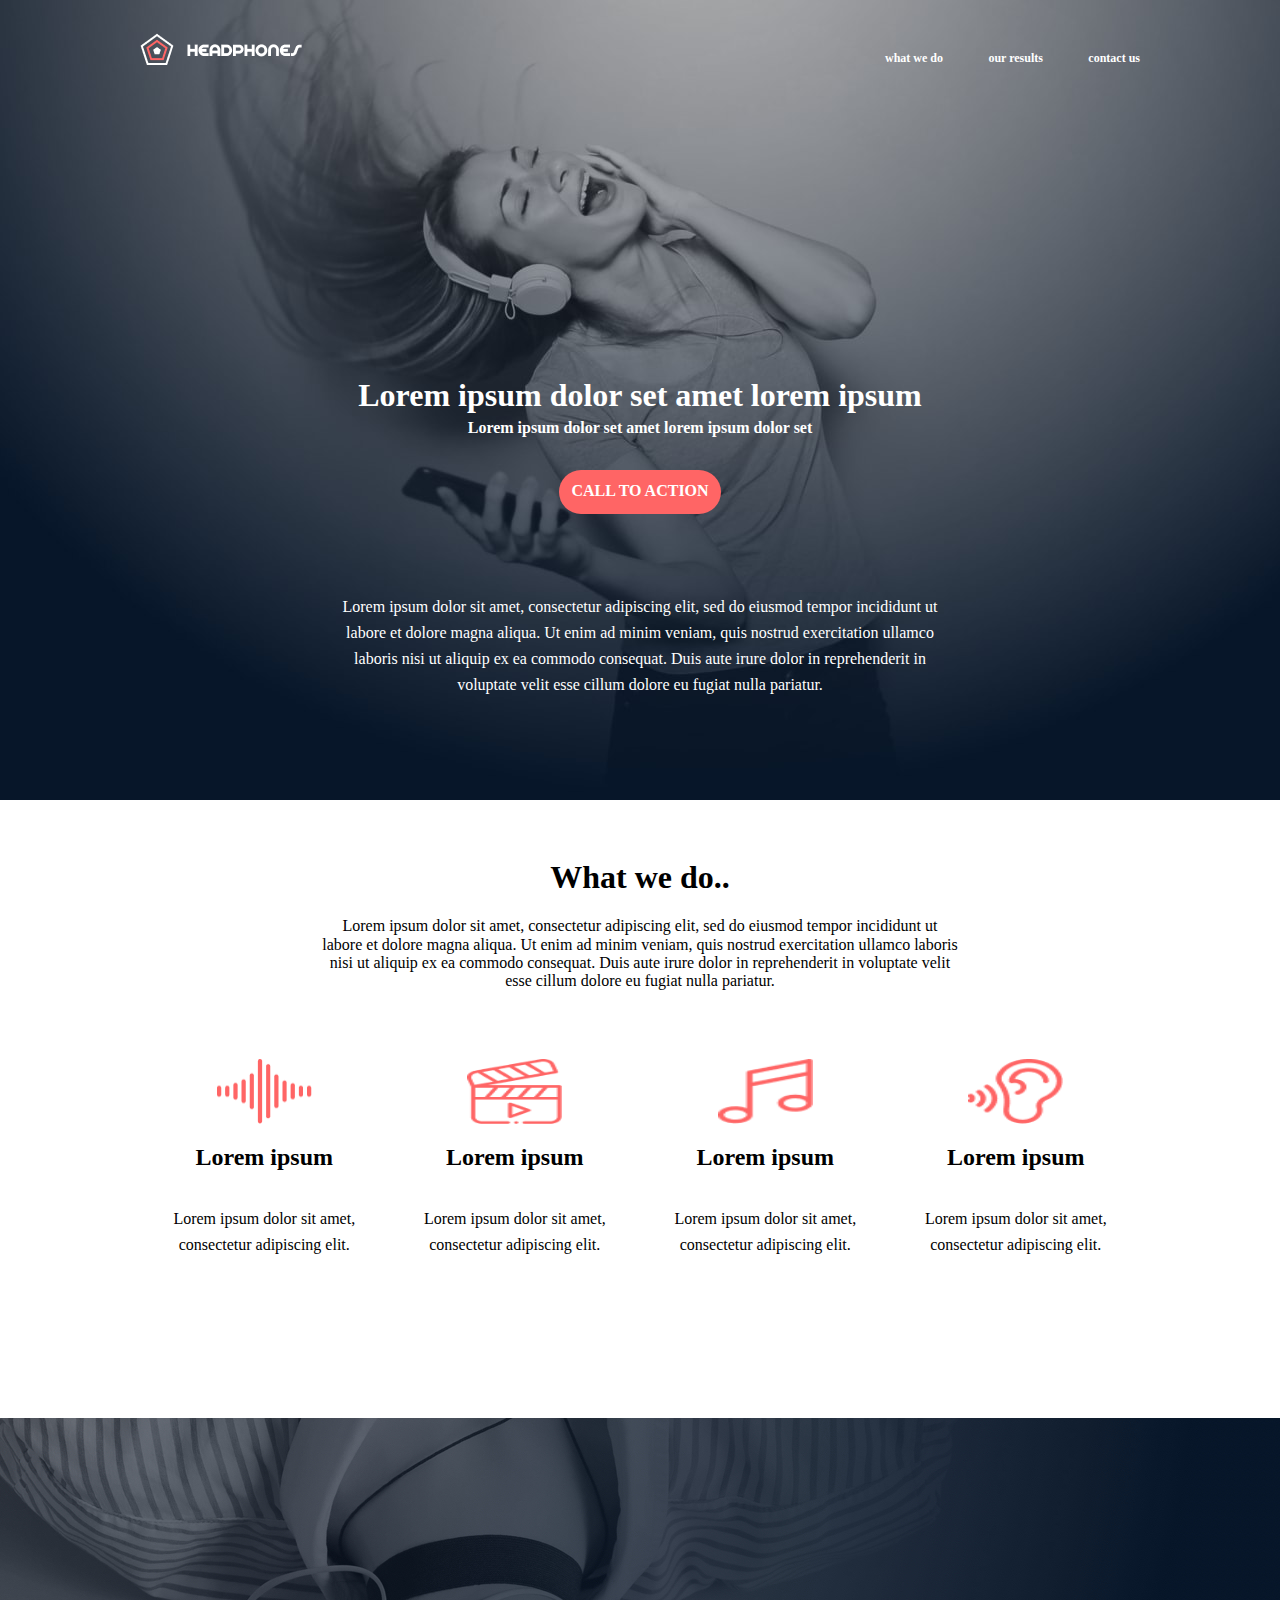
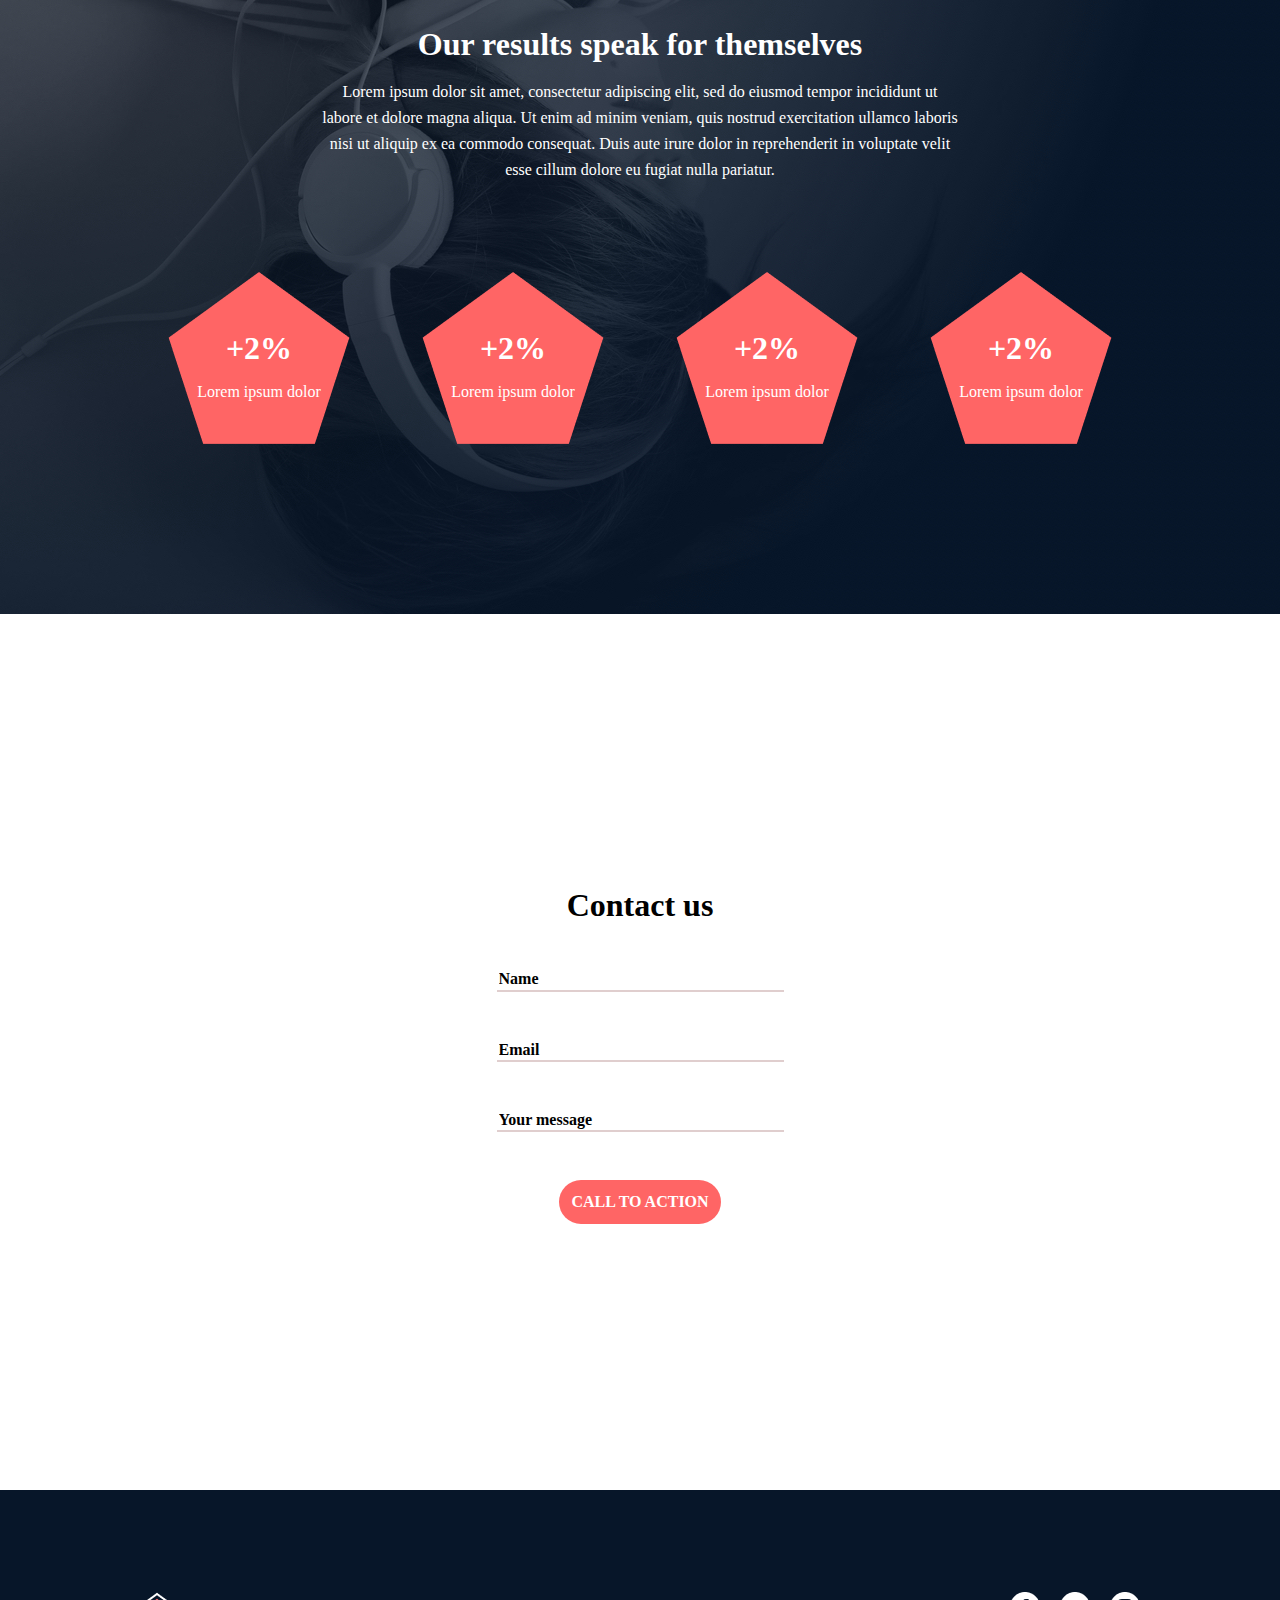
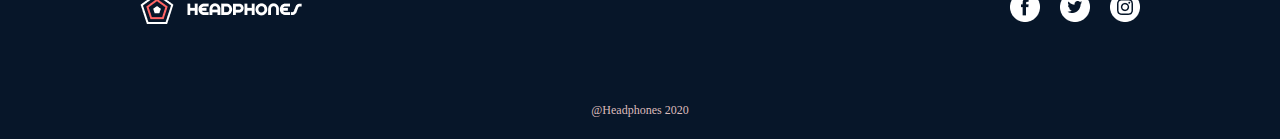
<file: index.html>
<!DOCTYPE html>
<html lang="en">
  <head>
    <meta charset="UTF-8" />
    <meta name="viewport" content="width=device-width, initial-scale=1.0" />
    <title>Holberton Headphones</title>
    <link rel="stylesheet" href="node_modules/normalize.css/normalize.css" />
    <link rel="stylesheet" href="styles.css" />
    <link rel="icon" type="image/x-icon" href="images/favicon.ico" />
  </head>
  <body>
    <header>
      <div class="nav-container">
        <div class="nav">
          <a href="#"
            ><img src="images/logo.png" alt="Holberton Headphones Logo"
          /></a>
          <div class="nav-links">
            <a href="#whatWeDo">what we do</a>
            <a href="#ourResults">our results</a>
            <a href="#contactUs">contact us</a>
          </div>
        </div>
      </div>
    </header>
    <main>
      <section class="hero-section">
        <div class="hero-container">
          <h1>Lorem ipsum dolor set amet lorem ipsum</h1>
          <p>Lorem ipsum dolor set amet lorem ipsum dolor set</p>
          <button>Call to action</button>
          <div class="hero-text">
            <p>
              Lorem ipsum dolor sit amet, consectetur adipiscing elit, sed do
              eiusmod tempor incididunt ut labore et dolore magna aliqua. Ut
              enim ad minim veniam, quis nostrud exercitation ullamco laboris
              nisi ut aliquip ex ea commodo consequat. Duis aute irure dolor in
              reprehenderit in voluptate velit esse cillum dolore eu fugiat
              nulla pariatur.
            </p>
          </div>
        </div>
      </section>
      <section id="whatWeDo" class="info">
        <div class="info-container">
          <div class="info-text">
            <h1>What we do..</h1>
            <p>
              Lorem ipsum dolor sit amet, consectetur adipiscing elit, sed do
              eiusmod tempor incididunt ut labore et dolore magna aliqua. Ut
              enim ad minim veniam, quis nostrud exercitation ullamco laboris
              nisi ut aliquip ex ea commodo consequat. Duis aute irure dolor in
              reprehenderit in voluptate velit esse cillum dolore eu fugiat
              nulla pariatur.
            </p>
          </div>
          <div class="info-images">
            <div class="row-container">
              <div class="row-item" id="this">
                <img src="images/sound-frecuency.png" alt="sound frecuency" />
                <h2>Lorem ipsum</h2>
                <p>Lorem ipsum dolor sit amet, consectetur adipiscing elit.</p>
              </div>
              <div class="row-item">
                <img src="images/video.png" alt="video" />
                <h2>Lorem ipsum</h2>
                <p>Lorem ipsum dolor sit amet, consectetur adipiscing elit.</p>
              </div>
            </div>
            <div class="row-container">
              <div class="row-item">
                <img src="images/music.png" alt="A music note" />
                <h2>Lorem ipsum</h2>
                <p>Lorem ipsum dolor sit amet, consectetur adipiscing elit.</p>
              </div>
              <div class="row-item">
                <img src="images/hearing.png" alt="A hear image" />
                <h2>Lorem ipsum</h2>
                <p>Lorem ipsum dolor sit amet, consectetur adipiscing elit.</p>
              </div>
            </div>
          </div>
        </div>
      </section>
      <section class="results" id="ourResults">
        <div class="results-container">
          <div class="results-text">
            <h1>Our results speak for themselves</h1>
            <p>
              Lorem ipsum dolor sit amet, consectetur adipiscing elit, sed do
              eiusmod tempor incididunt ut labore et dolore magna aliqua. Ut
              enim ad minim veniam, quis nostrud exercitation ullamco laboris
              nisi ut aliquip ex ea commodo consequat. Duis aute irure dolor in
              reprehenderit in voluptate velit esse cillum dolore eu fugiat
              nulla pariatur.
            </p>
          </div>
          <div class="row-block">
            <div class="re-row-container">
              <div class="re-row-item">
                <h1>+2%</h1>
                <p>Lorem ipsum dolor</p>
              </div>
              <div class="re-row-item">
                <h1>+2%</h1>
                <p>Lorem ipsum dolor</p>
              </div>
            </div>
            <div class="re-row-container">
              <div class="re-row-item">
                <h1>+2%</h1>
                <p>Lorem ipsum dolor</p>
              </div>
              <div class="re-row-item">
                <h1>+2%</h1>
                <p>Lorem ipsum dolor</p>
              </div>
            </div>
          </div>
        </div>
      </section>
      <section class="contact" id="contactUs">
        <div class="form-container">
          <h1>Contact us</h1>
          <form action="#">
            <label for="fname"></label>
            <input type="text" id="fname" placeholder="Name" />
            <label for="mail"></label>
            <input type="email" id="mail" placeholder="Email" />
            <label for="message"></label>
            <input type="text" id="message" placeholder="Your message" />
            <div class="btn-container">
              <button type="submit">Call to action</button>
            </div>
          </form>
        </div>
      </section>
    </main>
    <footer>
      <div class="footer-container">
        <div class="footer-nav-container">
          <img src="images/logo.png" alt="Headphones logo" />
          <div class="web-logos">
            <a href="#"
              ><img src="images/Facebook_White.png" alt="Facebook"
            /></a>
            <a href="#"
              ><img src="images/Twitter_White.png" alt="Twitter_White"
            /></a>
            <a href="#"
              ><img src="images/Instagram_White.png" alt="Instagram_White"
            /></a>
          </div>
        </div>
      </div>
      <p>@Headphones 2020</p>
    </footer>
  </body>
</html>
</file>
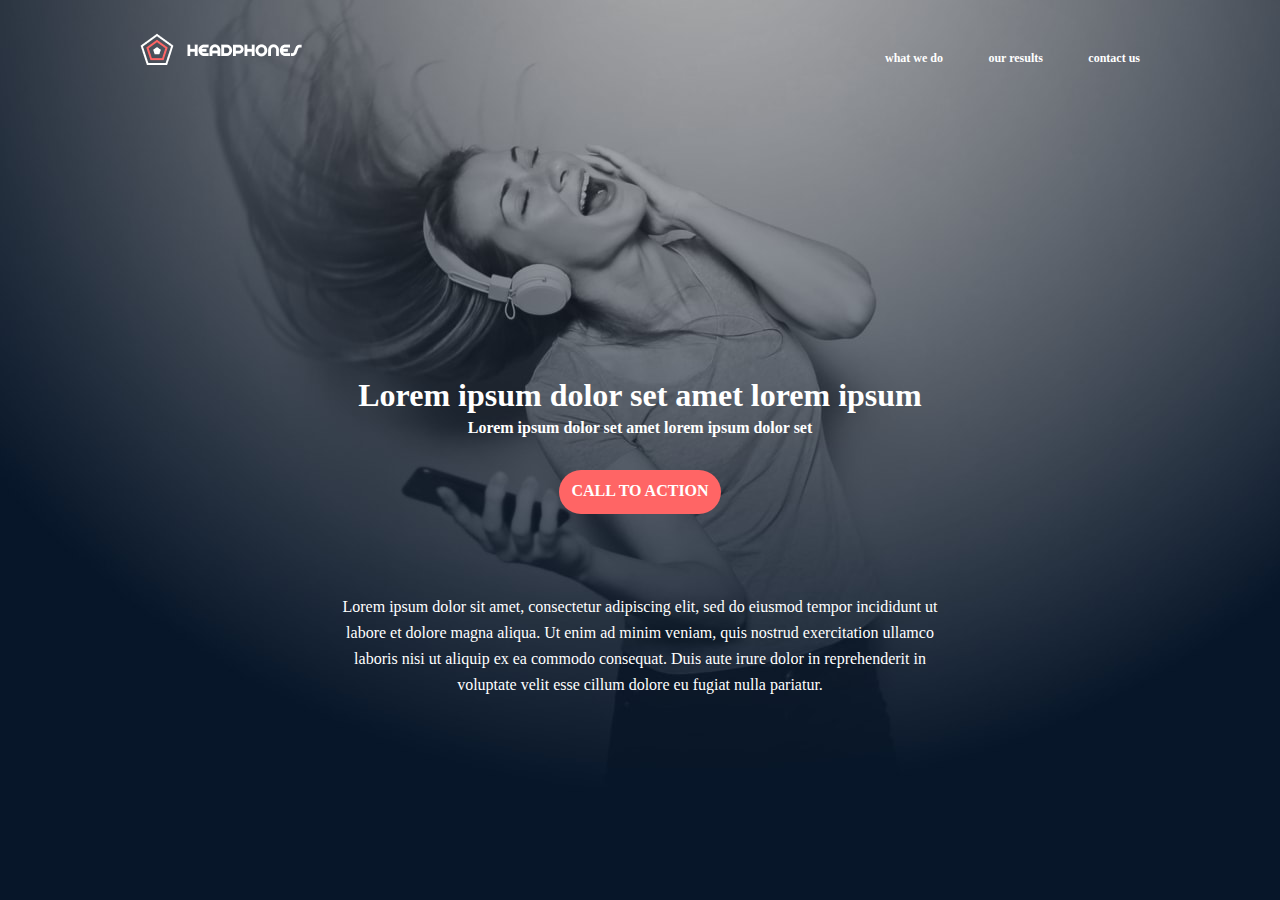
<file: 0-index.html>
<!DOCTYPE html>
<html lang="en">
  <head>
    <meta charset="UTF-8" />
    <meta name="viewport" content="width=device-width, initial-scale=1.0" />
    <title>Holberton Headphones</title>
    <link rel="stylesheet" href="node_modules/normalize.css/normalize.css" />
    <link rel="stylesheet" href="0-styles.css" />
    <link rel="icon" type="image/x-icon" href="images/favicon.ico" />
  </head>
  <body>
    <header>
      <div class="nav-container">
        <div class="nav">
          <a href="#"
            ><img src="images/logo.png" alt="Holberton Headphones Logo"
          /></a>
          <div class="nav-links">
            <a href="#whatWeDo">what we do</a>
            <a href="#ourResults">our results</a>
            <a href="#contactUs">contact us</a>
          </div>
        </div>
      </div>
    </header>
    <main>
      <section class="hero-section">
        <div class="hero-container">
          <h1>Lorem ipsum dolor set amet lorem ipsum</h1>
          <p>Lorem ipsum dolor set amet lorem ipsum dolor set</p>
          <button>Call to action</button>
          <div class="hero-text">
            <p>
              Lorem ipsum dolor sit amet, consectetur adipiscing elit, sed do
              eiusmod tempor incididunt ut labore et dolore magna aliqua. Ut
              enim ad minim veniam, quis nostrud exercitation ullamco laboris
              nisi ut aliquip ex ea commodo consequat. Duis aute irure dolor in
              reprehenderit in voluptate velit esse cillum dolore eu fugiat
              nulla pariatur.
            </p>
          </div>
        </div>
      </section>
    </main>
  </body>
</html>
</file>
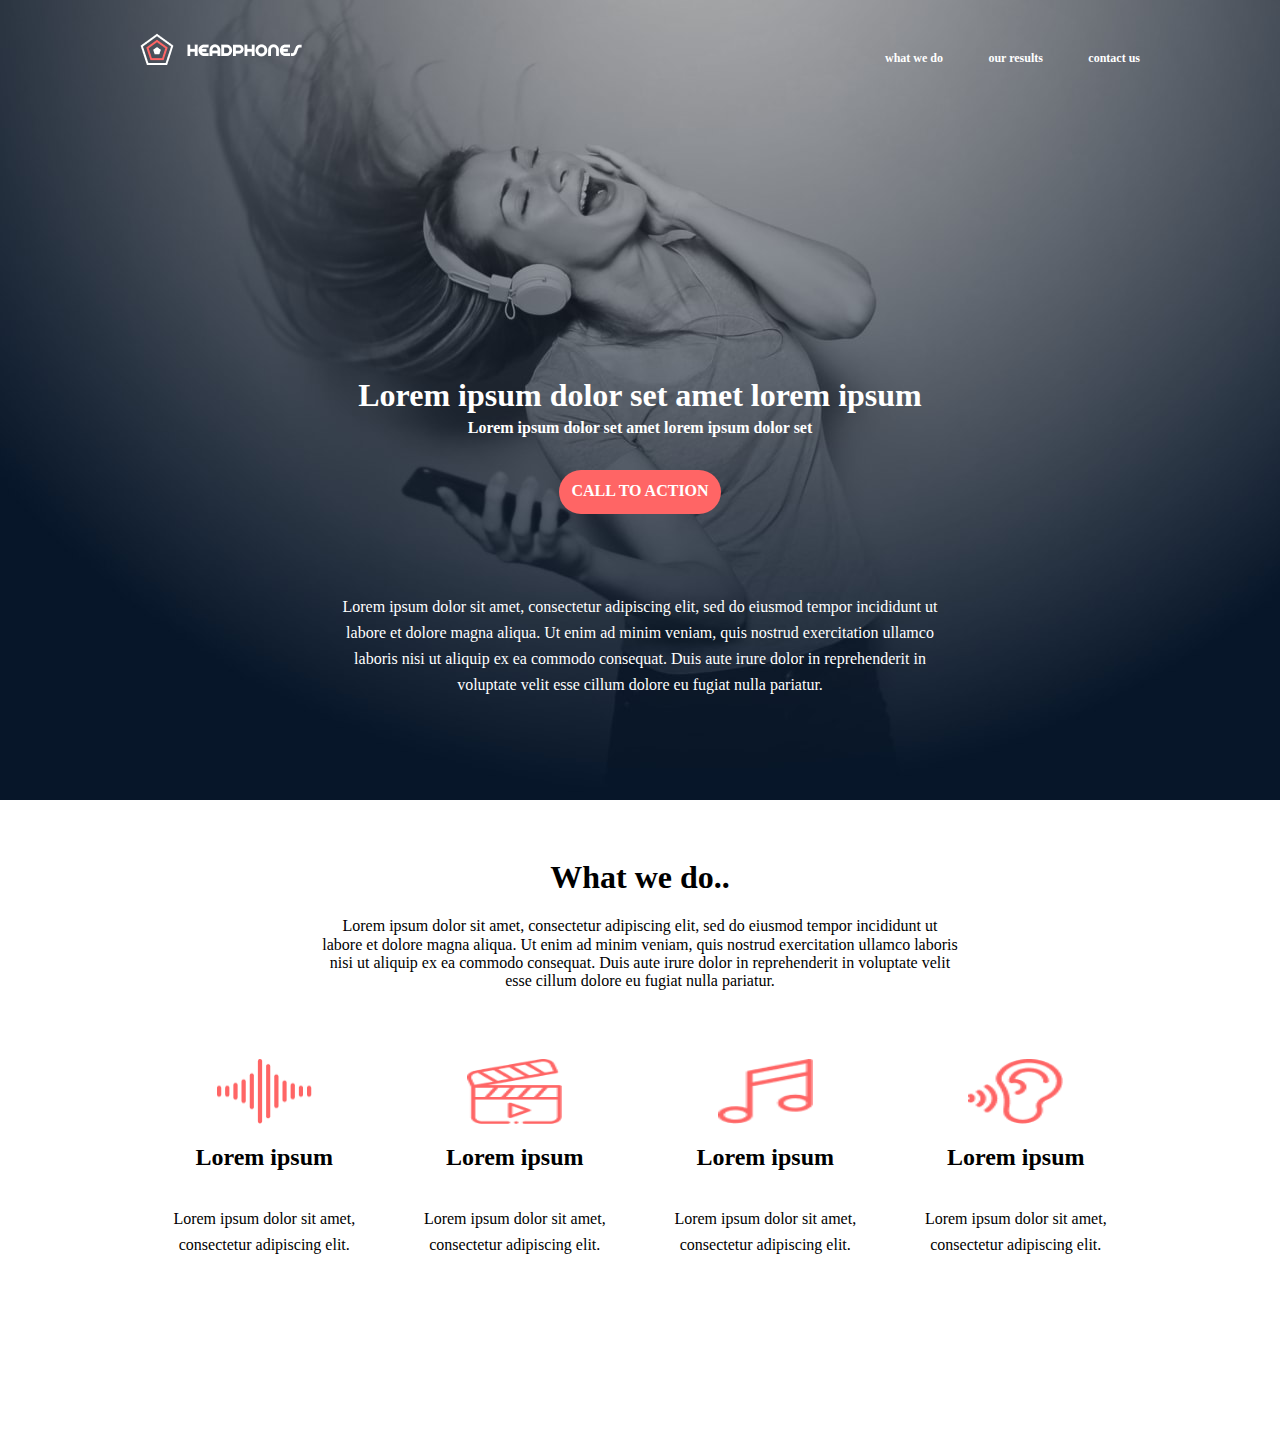
<file: 1-index.html>
<!DOCTYPE html>
<html lang="en">
  <head>
    <meta charset="UTF-8" />
    <meta name="viewport" content="width=device-width, initial-scale=1.0" />
    <title>Holberton Headphones</title>
    <link rel="stylesheet" href="node_modules/normalize.css/normalize.css" />
    <link rel="stylesheet" href="1-styles.css" />
    <link rel="icon" type="image/x-icon" href="images/favicon.ico" />
  </head>
  <body>
    <header>
      <div class="nav-container">
        <div class="nav">
          <a href="#"
            ><img src="images/logo.png" alt="Holberton Headphones Logo"
          /></a>
          <div class="nav-links">
            <a href="#whatWeDo">what we do</a>
            <a href="#ourResults">our results</a>
            <a href="#contactUs">contact us</a>
          </div>
        </div>
      </div>
    </header>
    <main>
      <section class="hero-section">
        <div class="hero-container">
          <h1>Lorem ipsum dolor set amet lorem ipsum</h1>
          <p>Lorem ipsum dolor set amet lorem ipsum dolor set</p>
          <button>Call to action</button>
          <div class="hero-text">
            <p>
              Lorem ipsum dolor sit amet, consectetur adipiscing elit, sed do
              eiusmod tempor incididunt ut labore et dolore magna aliqua. Ut
              enim ad minim veniam, quis nostrud exercitation ullamco laboris
              nisi ut aliquip ex ea commodo consequat. Duis aute irure dolor in
              reprehenderit in voluptate velit esse cillum dolore eu fugiat
              nulla pariatur.
            </p>
          </div>
        </div>
      </section>
      <section id="whatWeDo" class="info">
        <div class="info-container">
          <div class="info-text">
            <h1>What we do..</h1>
            <p>
              Lorem ipsum dolor sit amet, consectetur adipiscing elit, sed do
              eiusmod tempor incididunt ut labore et dolore magna aliqua. Ut
              enim ad minim veniam, quis nostrud exercitation ullamco laboris
              nisi ut aliquip ex ea commodo consequat. Duis aute irure dolor in
              reprehenderit in voluptate velit esse cillum dolore eu fugiat
              nulla pariatur.
            </p>
          </div>
          <div class="info-images">
            <div class="row-container">
              <div class="row-item" id="this">
                <img src="images/sound-frecuency.png" alt="sound frecuency" />
                <h2>Lorem ipsum</h2>
                <p>Lorem ipsum dolor sit amet, consectetur adipiscing elit.</p>
              </div>
              <div class="row-item">
                <img src="images/video.png" alt="video" />
                <h2>Lorem ipsum</h2>
                <p>Lorem ipsum dolor sit amet, consectetur adipiscing elit.</p>
              </div>
            </div>
            <div class="row-container">
              <div class="row-item">
                <img src="images/music.png" alt="A music note" />
                <h2>Lorem ipsum</h2>
                <p>Lorem ipsum dolor sit amet, consectetur adipiscing elit.</p>
              </div>
              <div class="row-item">
                <img src="images/hearing.png" alt="A hear image" />
                <h2>Lorem ipsum</h2>
                <p>Lorem ipsum dolor sit amet, consectetur adipiscing elit.</p>
              </div>
            </div>
          </div>
        </div>
      </section>
    </main>
  </body>
</html>
</file>
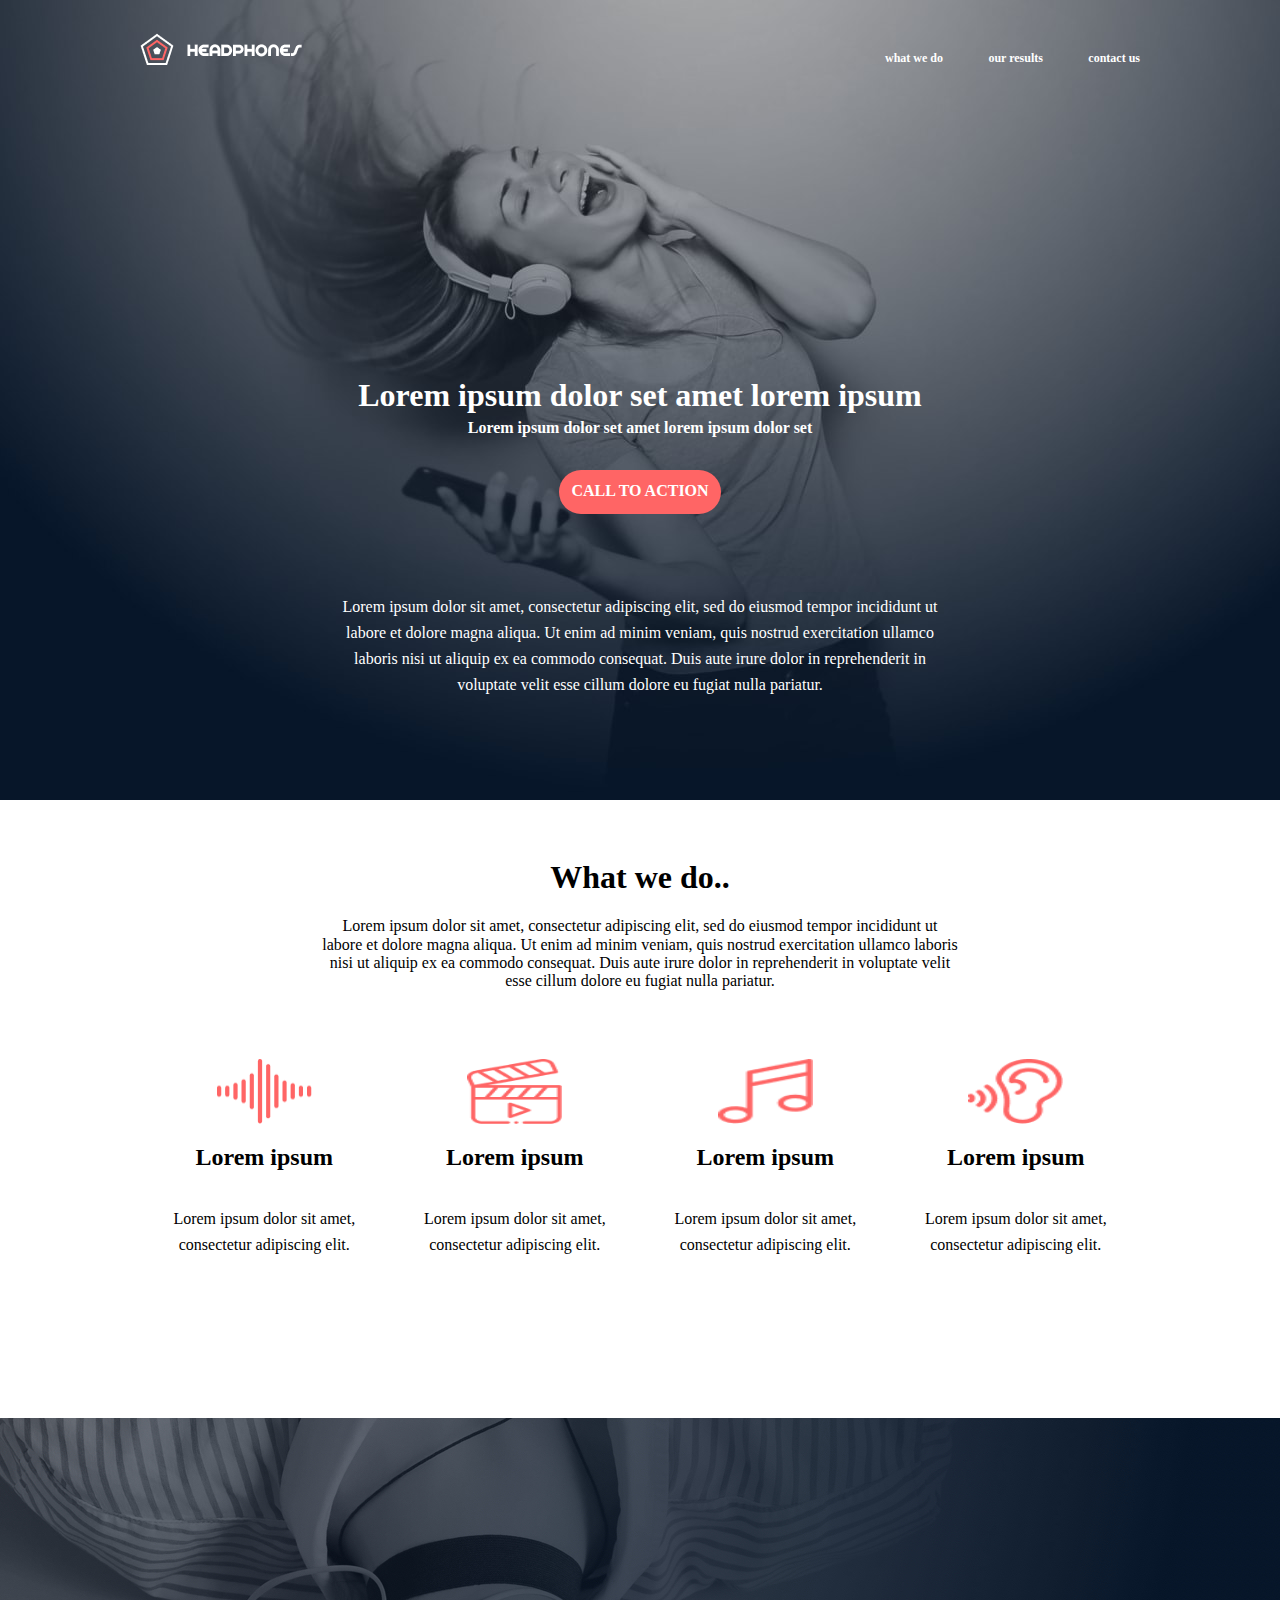
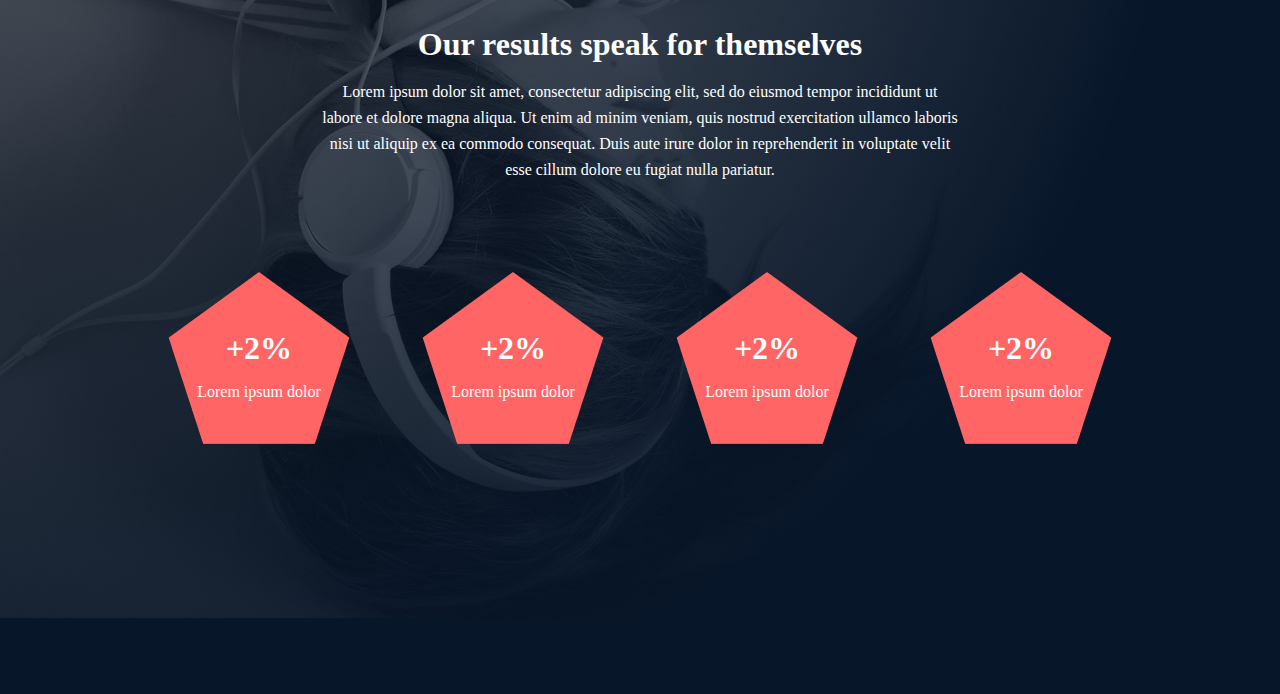
<file: 2-index.html>
<!DOCTYPE html>
<html lang="en">
  <head>
    <meta charset="UTF-8" />
    <meta name="viewport" content="width=device-width, initial-scale=1.0" />
    <title>Holberton Headphones</title>
    <link rel="stylesheet" href="node_modules/normalize.css/normalize.css" />
    <link rel="stylesheet" href="styles.css" />
    <link rel="icon" type="image/x-icon" href="images/favicon.ico" />
  </head>
  <body>
    <header>
      <div class="nav-container">
        <div class="nav">
          <a href="#"
            ><img src="images/logo.png" alt="Holberton Headphones Logo"
          /></a>
          <div class="nav-links">
            <a href="#whatWeDo">what we do</a>
            <a href="#ourResults">our results</a>
            <a href="#contactUs">contact us</a>
          </div>
        </div>
      </div>
    </header>
    <main>
      <section class="hero-section">
        <div class="hero-container">
          <h1>Lorem ipsum dolor set amet lorem ipsum</h1>
          <p>Lorem ipsum dolor set amet lorem ipsum dolor set</p>
          <button>Call to action</button>
          <div class="hero-text">
            <p>
              Lorem ipsum dolor sit amet, consectetur adipiscing elit, sed do
              eiusmod tempor incididunt ut labore et dolore magna aliqua. Ut
              enim ad minim veniam, quis nostrud exercitation ullamco laboris
              nisi ut aliquip ex ea commodo consequat. Duis aute irure dolor in
              reprehenderit in voluptate velit esse cillum dolore eu fugiat
              nulla pariatur.
            </p>
          </div>
        </div>
      </section>
      <section id="whatWeDo" class="info">
        <div class="info-container">
          <div class="info-text">
            <h1>What we do..</h1>
            <p>
              Lorem ipsum dolor sit amet, consectetur adipiscing elit, sed do
              eiusmod tempor incididunt ut labore et dolore magna aliqua. Ut
              enim ad minim veniam, quis nostrud exercitation ullamco laboris
              nisi ut aliquip ex ea commodo consequat. Duis aute irure dolor in
              reprehenderit in voluptate velit esse cillum dolore eu fugiat
              nulla pariatur.
            </p>
          </div>
          <div class="info-images">
            <div class="row-container">
              <div class="row-item" id="this">
                <img src="images/sound-frecuency.png" alt="sound frecuency" />
                <h2>Lorem ipsum</h2>
                <p>Lorem ipsum dolor sit amet, consectetur adipiscing elit.</p>
              </div>
              <div class="row-item">
                <img src="images/video.png" alt="video" />
                <h2>Lorem ipsum</h2>
                <p>Lorem ipsum dolor sit amet, consectetur adipiscing elit.</p>
              </div>
            </div>
            <div class="row-container">
              <div class="row-item">
                <img src="images/music.png" alt="A music note" />
                <h2>Lorem ipsum</h2>
                <p>Lorem ipsum dolor sit amet, consectetur adipiscing elit.</p>
              </div>
              <div class="row-item">
                <img src="images/hearing.png" alt="A hear image" />
                <h2>Lorem ipsum</h2>
                <p>Lorem ipsum dolor sit amet, consectetur adipiscing elit.</p>
              </div>
            </div>
          </div>
        </div>
      </section>
      <section class="results" id="ourResults">
        <div class="results-container">
          <div class="results-text">
            <h1>Our results speak for themselves</h1>
            <p>
              Lorem ipsum dolor sit amet, consectetur adipiscing elit, sed do
              eiusmod tempor incididunt ut labore et dolore magna aliqua. Ut
              enim ad minim veniam, quis nostrud exercitation ullamco laboris
              nisi ut aliquip ex ea commodo consequat. Duis aute irure dolor in
              reprehenderit in voluptate velit esse cillum dolore eu fugiat
              nulla pariatur.
            </p>
          </div>
          <div class="row-block">
            <div class="re-row-container">
              <div class="re-row-item">
                <h1>+2%</h1>
                <p>Lorem ipsum dolor</p>
              </div>
              <div class="re-row-item">
                <h1>+2%</h1>
                <p>Lorem ipsum dolor</p>
              </div>
            </div>
            <div class="re-row-container">
              <div class="re-row-item">
                <h1>+2%</h1>
                <p>Lorem ipsum dolor</p>
              </div>
              <div class="re-row-item">
                <h1>+2%</h1>
                <p>Lorem ipsum dolor</p>
              </div>
            </div>
          </div>
        </div>
      </section>
  </body>
</html>
</file>
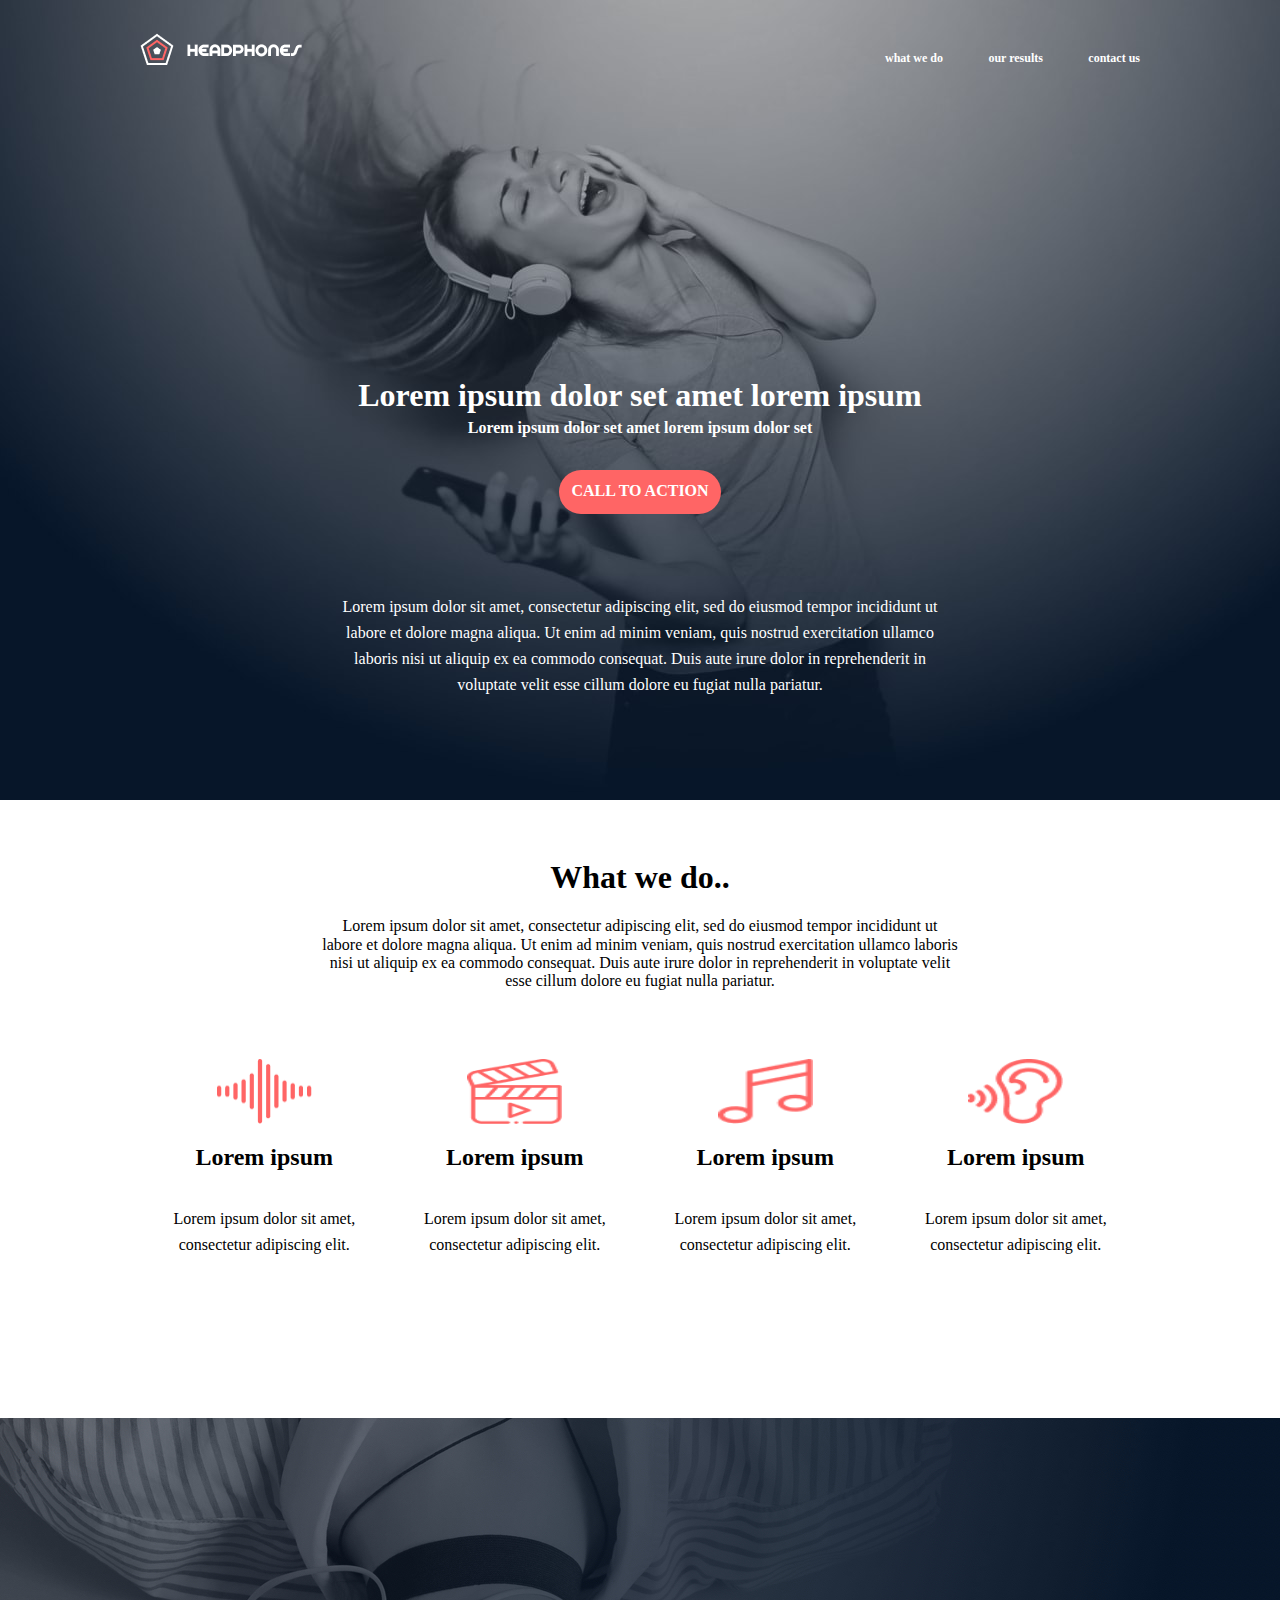
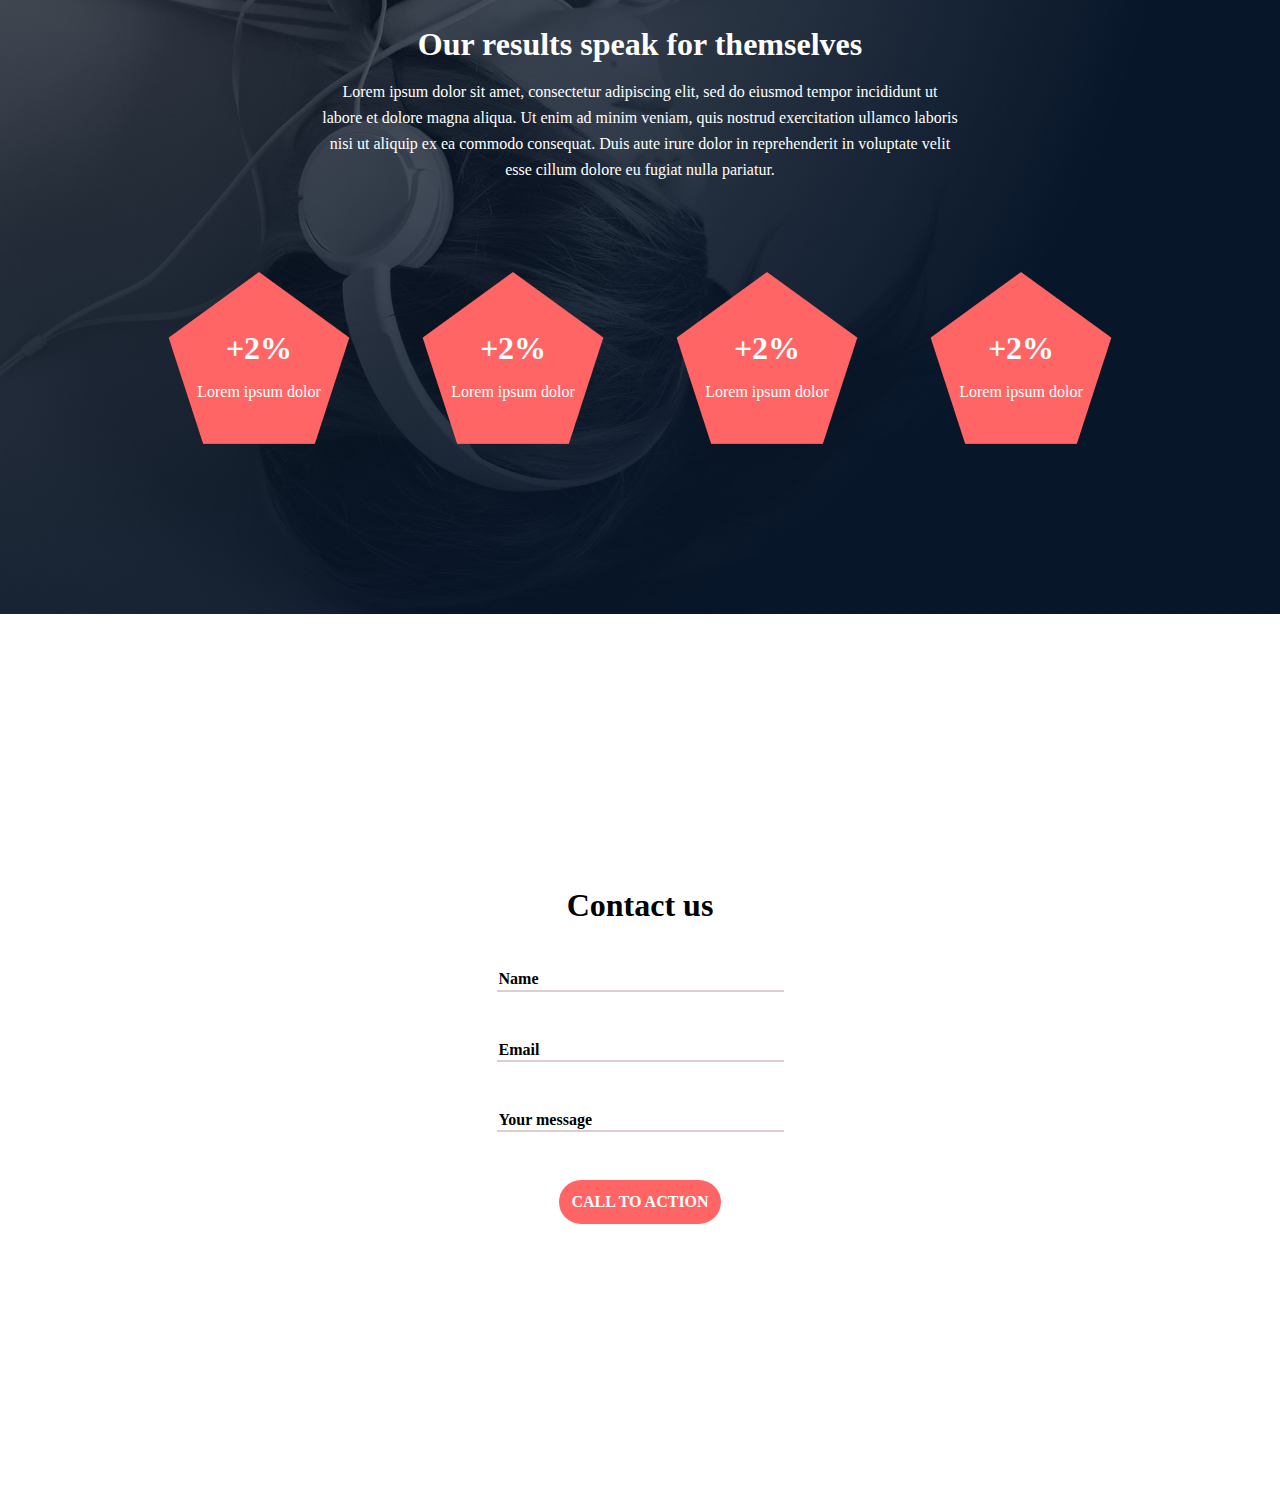
<file: 3-index.html>
<!DOCTYPE html>
<html lang="en">
  <head>
    <meta charset="UTF-8" />
    <meta name="viewport" content="width=device-width, initial-scale=1.0" />
    <title>Holberton Headphones</title>
    <link rel="stylesheet" href="node_modules/normalize.css/normalize.css" />
    <link rel="stylesheet" href="3-styles.css" />
    <link rel="icon" type="image/x-icon" href="images/favicon.ico" />
  </head>
  <body>
    <header>
      <div class="nav-container">
        <div class="nav">
          <a href="#"
            ><img src="images/logo.png" alt="Holberton Headphones Logo"
          /></a>
          <div class="nav-links">
            <a href="#whatWeDo">what we do</a>
            <a href="#ourResults">our results</a>
            <a href="#contactUs">contact us</a>
          </div>
        </div>
      </div>
    </header>
    <main>
      <section class="hero-section">
        <div class="hero-container">
          <h1>Lorem ipsum dolor set amet lorem ipsum</h1>
          <p>Lorem ipsum dolor set amet lorem ipsum dolor set</p>
          <button>Call to action</button>
          <div class="hero-text">
            <p>
              Lorem ipsum dolor sit amet, consectetur adipiscing elit, sed do
              eiusmod tempor incididunt ut labore et dolore magna aliqua. Ut
              enim ad minim veniam, quis nostrud exercitation ullamco laboris
              nisi ut aliquip ex ea commodo consequat. Duis aute irure dolor in
              reprehenderit in voluptate velit esse cillum dolore eu fugiat
              nulla pariatur.
            </p>
          </div>
        </div>
      </section>
      <section id="whatWeDo" class="info">
        <div class="info-container">
          <div class="info-text">
            <h1>What we do..</h1>
            <p>
              Lorem ipsum dolor sit amet, consectetur adipiscing elit, sed do
              eiusmod tempor incididunt ut labore et dolore magna aliqua. Ut
              enim ad minim veniam, quis nostrud exercitation ullamco laboris
              nisi ut aliquip ex ea commodo consequat. Duis aute irure dolor in
              reprehenderit in voluptate velit esse cillum dolore eu fugiat
              nulla pariatur.
            </p>
          </div>
          <div class="info-images">
            <div class="row-container">
              <div class="row-item" id="this">
                <img src="images/sound-frecuency.png" alt="sound frecuency" />
                <h2>Lorem ipsum</h2>
                <p>Lorem ipsum dolor sit amet, consectetur adipiscing elit.</p>
              </div>
              <div class="row-item">
                <img src="images/video.png" alt="video" />
                <h2>Lorem ipsum</h2>
                <p>Lorem ipsum dolor sit amet, consectetur adipiscing elit.</p>
              </div>
            </div>
            <div class="row-container">
              <div class="row-item">
                <img src="images/music.png" alt="A music note" />
                <h2>Lorem ipsum</h2>
                <p>Lorem ipsum dolor sit amet, consectetur adipiscing elit.</p>
              </div>
              <div class="row-item">
                <img src="images/hearing.png" alt="A hear image" />
                <h2>Lorem ipsum</h2>
                <p>Lorem ipsum dolor sit amet, consectetur adipiscing elit.</p>
              </div>
            </div>
          </div>
        </div>
      </section>
      <section class="results" id="ourResults">
        <div class="results-container">
          <div class="results-text">
            <h1>Our results speak for themselves</h1>
            <p>
              Lorem ipsum dolor sit amet, consectetur adipiscing elit, sed do
              eiusmod tempor incididunt ut labore et dolore magna aliqua. Ut
              enim ad minim veniam, quis nostrud exercitation ullamco laboris
              nisi ut aliquip ex ea commodo consequat. Duis aute irure dolor in
              reprehenderit in voluptate velit esse cillum dolore eu fugiat
              nulla pariatur.
            </p>
          </div>
          <div class="row-block">
            <div class="re-row-container">
              <div class="re-row-item">
                <h1>+2%</h1>
                <p>Lorem ipsum dolor</p>
              </div>
              <div class="re-row-item">
                <h1>+2%</h1>
                <p>Lorem ipsum dolor</p>
              </div>
            </div>
            <div class="re-row-container">
              <div class="re-row-item">
                <h1>+2%</h1>
                <p>Lorem ipsum dolor</p>
              </div>
              <div class="re-row-item">
                <h1>+2%</h1>
                <p>Lorem ipsum dolor</p>
              </div>
            </div>
          </div>
        </div>
      </section>
      <section class="contact" id="contactUs">
        <div class="form-container">
          <h1>Contact us</h1>
          <form action="#">
            <label for="fname"></label>
            <input type="text" id="fname" placeholder="Name" />
            <label for="mail"></label>
            <input type="email" id="mail" placeholder="Email" />
            <label for="message"></label>
            <input type="text" id="message" placeholder="Your message" />
            <div class="btn-container">
              <button type="submit">Call to action</button>
            </div>
          </form>
        </div>
      </section>
    </main>
  </body>
</html>
</file>
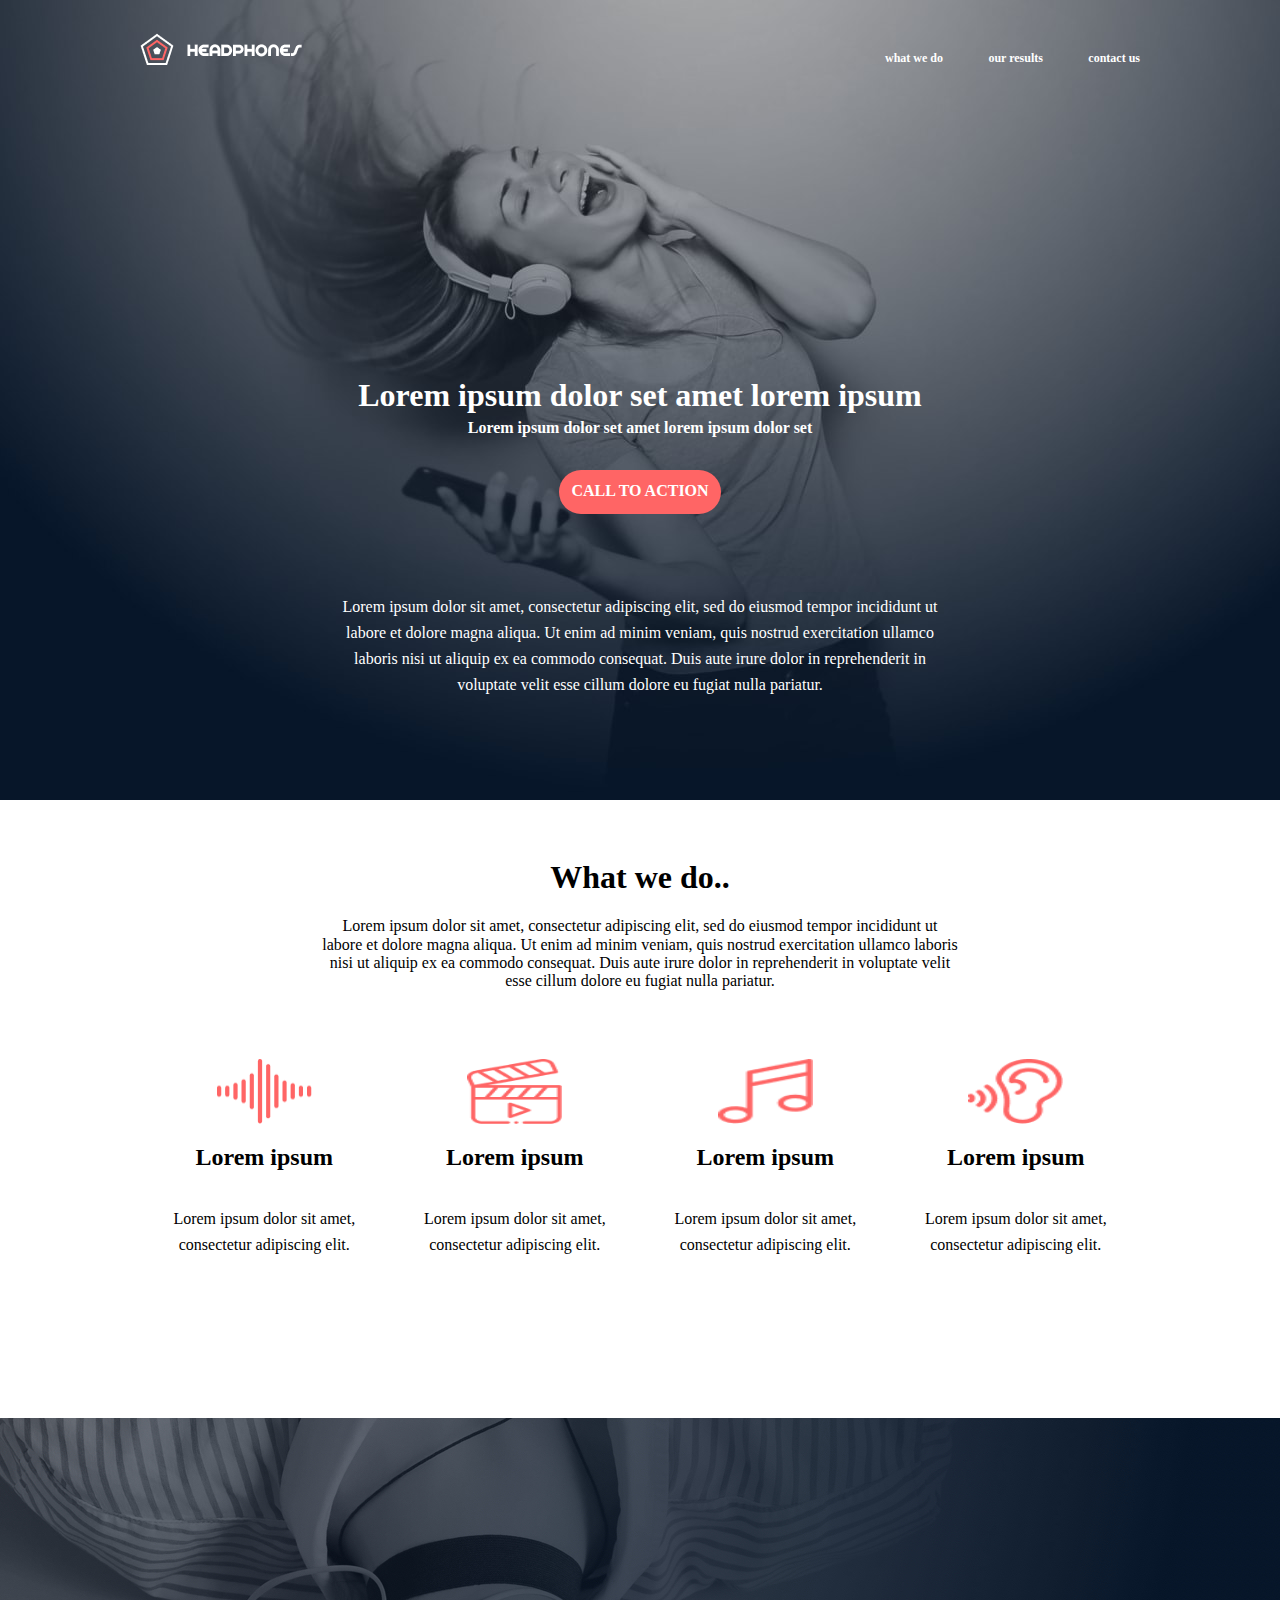
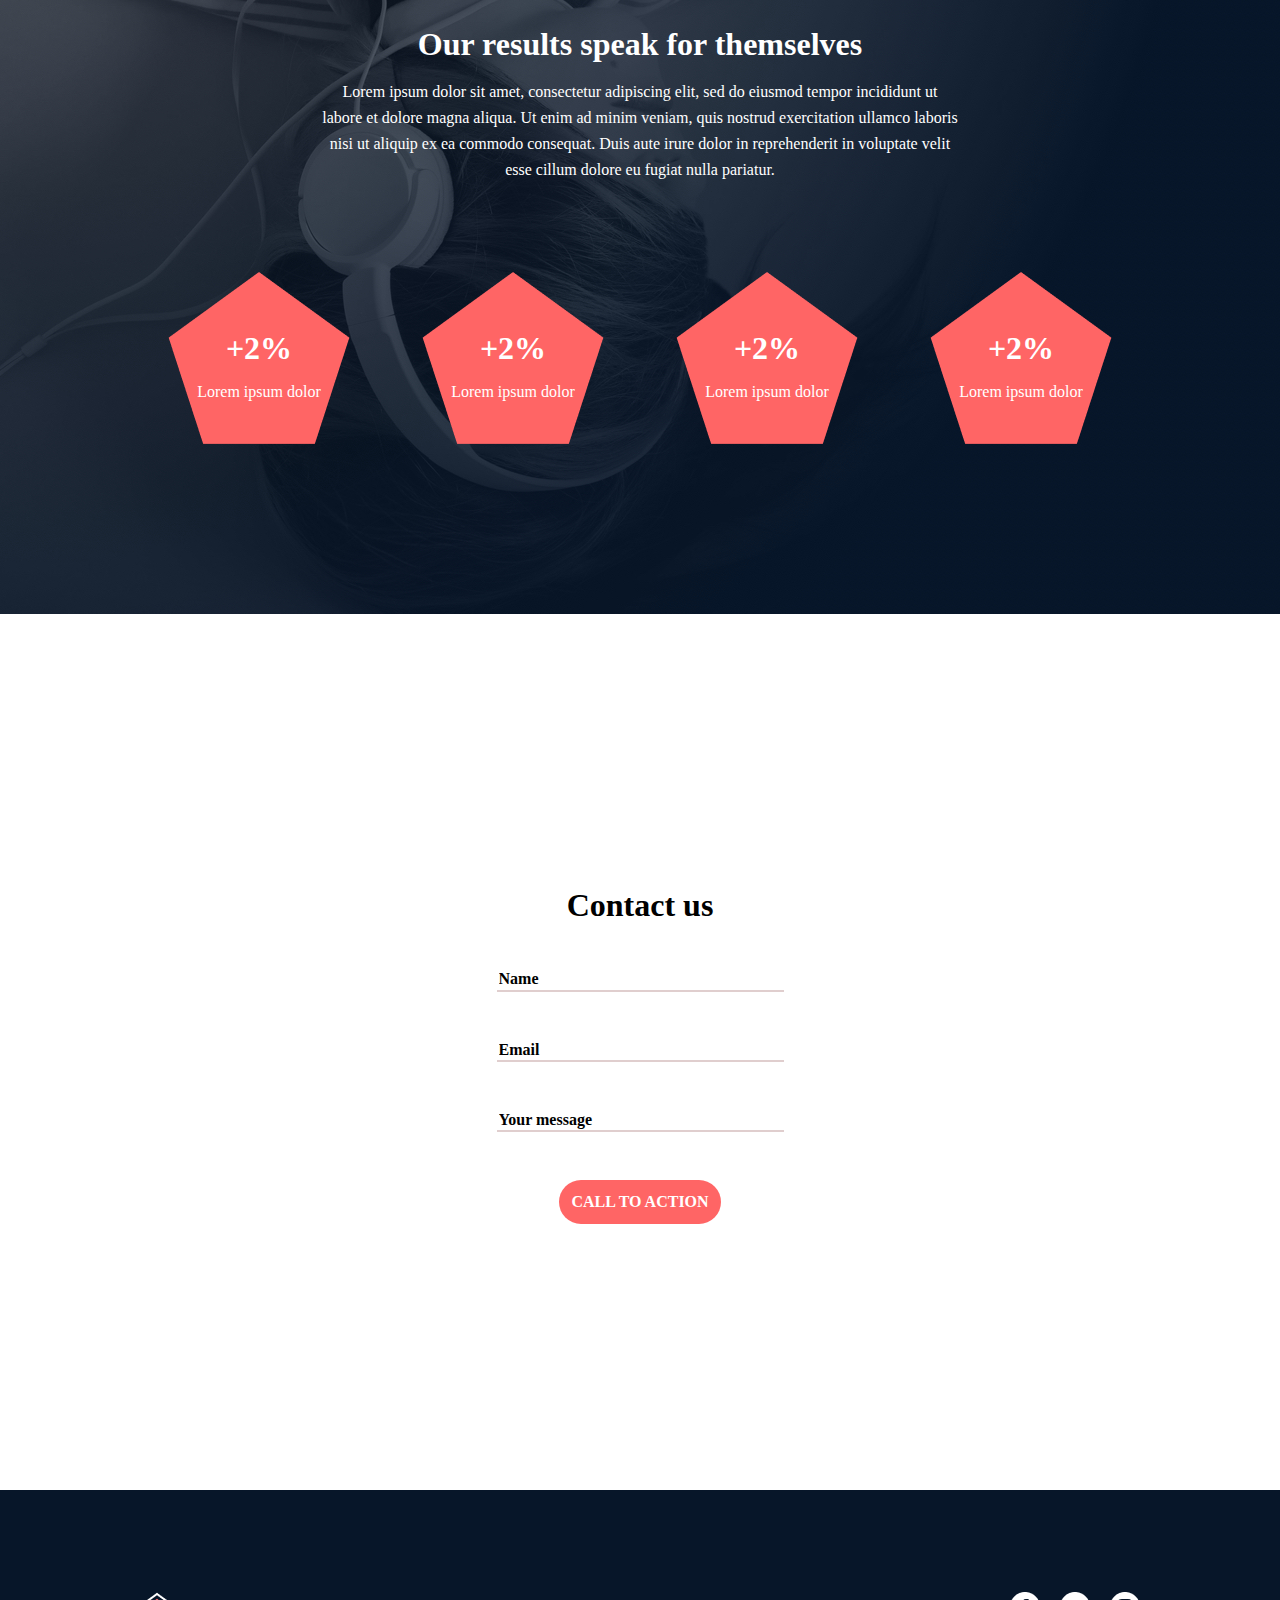
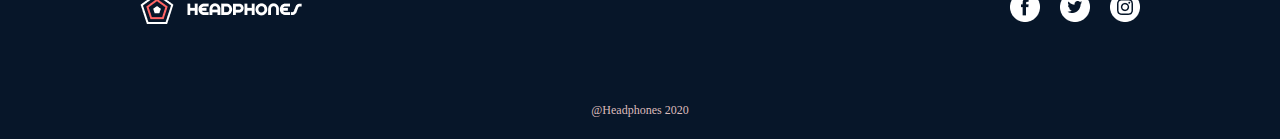
<file: 4-index.html>
<!DOCTYPE html>
<html lang="en">
  <head>
    <meta charset="UTF-8" />
    <meta name="viewport" content="width=device-width, initial-scale=1.0" />
    <title>Holberton Headphones</title>
    <link rel="stylesheet" href="node_modules/normalize.css/normalize.css" />
    <link rel="stylesheet" href="4-styles.css" />
    <link rel="icon" type="image/x-icon" href="images/favicon.ico" />
  </head>
  <body>
    <header>
      <div class="nav-container">
        <div class="nav">
          <a href="#"
            ><img src="images/logo.png" alt="Holberton Headphones Logo"
          /></a>
          <div class="nav-links">
            <a href="#whatWeDo">what we do</a>
            <a href="#ourResults">our results</a>
            <a href="#contactUs">contact us</a>
          </div>
        </div>
      </div>
    </header>
    <main>
      <section class="hero-section">
        <div class="hero-container">
          <h1>Lorem ipsum dolor set amet lorem ipsum</h1>
          <p>Lorem ipsum dolor set amet lorem ipsum dolor set</p>
          <button>Call to action</button>
          <div class="hero-text">
            <p>
              Lorem ipsum dolor sit amet, consectetur adipiscing elit, sed do
              eiusmod tempor incididunt ut labore et dolore magna aliqua. Ut
              enim ad minim veniam, quis nostrud exercitation ullamco laboris
              nisi ut aliquip ex ea commodo consequat. Duis aute irure dolor in
              reprehenderit in voluptate velit esse cillum dolore eu fugiat
              nulla pariatur.
            </p>
          </div>
        </div>
      </section>
      <section id="whatWeDo" class="info">
        <div class="info-container">
          <div class="info-text">
            <h1>What we do..</h1>
            <p>
              Lorem ipsum dolor sit amet, consectetur adipiscing elit, sed do
              eiusmod tempor incididunt ut labore et dolore magna aliqua. Ut
              enim ad minim veniam, quis nostrud exercitation ullamco laboris
              nisi ut aliquip ex ea commodo consequat. Duis aute irure dolor in
              reprehenderit in voluptate velit esse cillum dolore eu fugiat
              nulla pariatur.
            </p>
          </div>
          <div class="info-images">
            <div class="row-container">
              <div class="row-item" id="this">
                <img src="images/sound-frecuency.png" alt="sound frecuency" />
                <h2>Lorem ipsum</h2>
                <p>Lorem ipsum dolor sit amet, consectetur adipiscing elit.</p>
              </div>
              <div class="row-item">
                <img src="images/video.png" alt="video" />
                <h2>Lorem ipsum</h2>
                <p>Lorem ipsum dolor sit amet, consectetur adipiscing elit.</p>
              </div>
            </div>
            <div class="row-container">
              <div class="row-item">
                <img src="images/music.png" alt="A music note" />
                <h2>Lorem ipsum</h2>
                <p>Lorem ipsum dolor sit amet, consectetur adipiscing elit.</p>
              </div>
              <div class="row-item">
                <img src="images/hearing.png" alt="A hear image" />
                <h2>Lorem ipsum</h2>
                <p>Lorem ipsum dolor sit amet, consectetur adipiscing elit.</p>
              </div>
            </div>
          </div>
        </div>
      </section>
      <section class="results" id="ourResults">
        <div class="results-container">
          <div class="results-text">
            <h1>Our results speak for themselves</h1>
            <p>
              Lorem ipsum dolor sit amet, consectetur adipiscing elit, sed do
              eiusmod tempor incididunt ut labore et dolore magna aliqua. Ut
              enim ad minim veniam, quis nostrud exercitation ullamco laboris
              nisi ut aliquip ex ea commodo consequat. Duis aute irure dolor in
              reprehenderit in voluptate velit esse cillum dolore eu fugiat
              nulla pariatur.
            </p>
          </div>
          <div class="row-block">
            <div class="re-row-container">
              <div class="re-row-item">
                <h1>+2%</h1>
                <p>Lorem ipsum dolor</p>
              </div>
              <div class="re-row-item">
                <h1>+2%</h1>
                <p>Lorem ipsum dolor</p>
              </div>
            </div>
            <div class="re-row-container">
              <div class="re-row-item">
                <h1>+2%</h1>
                <p>Lorem ipsum dolor</p>
              </div>
              <div class="re-row-item">
                <h1>+2%</h1>
                <p>Lorem ipsum dolor</p>
              </div>
            </div>
          </div>
        </div>
      </section>
      <section class="contact" id="contactUs">
        <div class="form-container">
          <h1>Contact us</h1>
          <form action="#">
            <label for="fname"></label>
            <input type="text" id="fname" placeholder="Name" />
            <label for="mail"></label>
            <input type="email" id="mail" placeholder="Email" />
            <label for="message"></label>
            <input type="text" id="message" placeholder="Your message" />
            <div class="btn-container">
              <button type="submit">Call to action</button>
            </div>
          </form>
        </div>
      </section>
    </main>
    <footer>
      <div class="footer-container">
        <div class="footer-nav-container">
          <img src="images/logo.png" alt="Headphones logo" />
          <div class="web-logos">
            <a href="#"
              ><img src="images/Facebook_White.png" alt="Facebook"
            /></a>
            <a href="#"
              ><img src="images/Twitter_White.png" alt="Twitter_White"
            /></a>
            <a href="#"
              ><img src="images/Instagram_White.png" alt="Instagram_White"
            /></a>
          </div>
        </div>
      </div>
      <p>@Headphones 2020</p>
    </footer>
  </body>
</html>
</file>
<file: styles.css>
:root {
    --white: #FFFFFF;
    --blue-background: #071629;
    --salmon: #FF6565;

    --hero-width: 637px;
    --hero-height: 313px;
}

body {
    display: flex;
    flex-direction: column;
    justify-content: center;
    font-family: "Source Sans Pro";
    background-color: var(--blue-background);
}

button {
    align-self: center;
    width: 162px;
    height: 44px;
    background-color: var(--salmon);
    color: var(--white);
    font-weight: bold;
    text-transform: uppercase;
    border-style: none;
    border-radius: 45px;
}

@media (max-width: 1400px),
(orientation: landscape) {
    :root {
        --background1-image: url("images/headphones_hero_1_lto5by_c_scale\,w_1400.jpg");

        /* Hero values */
        --hero-screen-width: 1400px;
        --hero-screen-height: 800px;

        /* Nav values */
        --nav-container-width: 1400px;
        --nav-container-height: 96px;
        --nav-width: 1000px;
        --nav-height: 31px;

        /* Info section */
        --info-screen-width: 1400px;
        --info-screen-height: 650px
    }
}

@media (max-width: 913px) {
    :root {
        --background1-image: url("images/hero1-middle.png");

        /* Hero values */
        --hero-screen-width: 768px;
        --hero-screen-height: 800px;

        /* Nav values */
        --nav-container-width: 768px;
        --nav-container-height: 96px;
        --nav-width: 500px;
        --nav-height: 31px;
    }
}

@media (max-width: 379px) {
    :root {
        --background1-image: url("images/hero1-small.png");

        /* Hero values */
        --hero-screen-width: 379px;
        --hero-screen-height: 869px;

        /* Nav values */
        --nav-container-width: 375px;
        --nav-container-height: 91px;
        --nav-width: 150px;
        --nav-height: 31px;
    }

    .nav-links a {
        display: none;
    }
}

/*============  Header ================= */

header {
    display: flex;
    justify-content: center;
}

.nav-container {
    width: var(--nav-container-width);
    height: var(--nav-container-height);
    max-width: 100%;
    position: absolute;
    z-index: 2;
    display: flex;
    justify-content: center;
}

.nav {
    align-self: center;
    width: var(--nav-width);
    height: var(--nav-height);
    max-width: 100%;
    display: flex;
    justify-content: space-between;
}

.nav-links {
    width: 255px;
    height: 15px;
    max-width: 100%;
    display: flex;
    justify-content: space-between;
}

.nav-links a {
    text-decoration: none;
    color: white;
    font-weight: bold;
    text-align: justify;
    font-size: 12px;
    margin-top: 1.5vw;
}

/* ================ Hero section ================== */

.hero-section {
    background-image: var(--background1-image);
    width: var(--hero-screen-width);
    height: var(--hero-screen-height);
    max-width: 100%;
    margin: auto;
    display: flex;
    flex-direction: column;
    justify-content: center;
}

.hero-container {
    width: var(--hero-width);
    height: var(--hero-height);
    max-width: 100%;
    display: flex;
    flex-direction: column;
    align-self: center;
    text-align: center;
    color: var(--white);
    margin-top: 14rem;
}

.hero-container h1+p {
    font-weight: bold;
    margin-top: -1rem;
    max-width: 100%;
}

.hero-container button {
    margin-top: 1rem;
    margin-bottom: 3rem;
    max-width: 100%;
    flex-shrink: 0;
}

.hero-text {
    line-height: 26px;
    max-width: 100%;
    margin: 1rem;
}

/* ================== Info section ================== */

@media (max-width: 913px) {
    :root {
        --info-screen-width: 768px;
        --info-screen-height: 876px;
    }

    .info-images {
        width: 475px;
        height: 469px;
        max-width: 100%;
        flex-direction: column;
        margin-bottom: -19rem;
    }
}

@media (max-width: 379px) {
    :root {
        --info-screen-width: 375px;
        --info-screen-height: 1491px;
    }

    .info-text {
        width: 325px;
        height: 288px;
        max-width: 100%;
    }

    .info-images {
        width: 207px;
        height: 1020px;
        max-width: 100%;
        flex-direction: column;
        margin-bottom: -50rem;
    }

    .row-container {
        flex-direction: column;
    }

    .row-item {
        margin-top: 2rem;
    }


}

.info {
    background-color: var(--white);
    width: var(--info-screen-width);
    height: var(--info-screen-height);
    max-width: 100%;
    margin: auto;
    display: flex;
    flex-direction: column;
}

.info-container {
    /* Colocar estos valres en vars */
    align-self: center;
    width: 1002px;
    height: 474px;
    /*        */
    max-width: 100%;
    display: flex;
    flex-direction: column;
    justify-content: center;
}

.info-text {
    width: 637px;
    height: 184px;
    max-width: 100%;
    text-align: center;
    margin: auto;
}

.info-images {
    align-self: center;
    display: flex;
    justify-content: center;
    text-align: center;
}

.row-container {
    display: flex;
}

.row-item img {
    width: 95px;
    height: 65px;
    max-width: 100%;
    align-self: center;
}

.row-item {
    width: auto;
    height: auto;
    max-width: 100%;
    padding: auto;
    display: flex;
    flex-direction: column;
    line-height: 26px;
}

/* Results section */

:root {
    --results-width: 1400px;
    --results-height: 876px;
    --results-background: url("images/headphones_hero_2.jpg")
}

@media (max-width: 913px) {
    :root {
        --results-width: 767px;
        --results-height: 876px;
        --results-background: url("images/background2-middle.png")
    }

    .re-row-container {
        display: flex;
        flex-direction: column;
        margin-top: 10rem;
        max-width: 100%;
    }

    .results-container {
        justify-content: space-evenly;
        max-width: 100%;
    }

    .re-row-item {
        max-width: 100%;
    }
}

@media (max-width: 379px) {
    :root {
        --results-width: 375px;
        --results-height: 1491px;
        --results-background: url("images/background2-small.png ")
    }

    .results .results-text {
        margin: 1rem;
    }

    .row-block {
        flex-direction: column;
        margin-bottom: -35rem;
        margin-top: 30rem;
    }

    .re-row-container {
        flex-direction: column;
        margin: 0;
    }
}

.results {
    background-image: var(--results-background);
    background-repeat: no-repeat;
    /* Poner estos valores en variables segun media query */
    width: var(--results-width);
    height: var(--results-height);
    /*         */
    max-width: 100%;
    margin: auto;
    margin-top: -2rem;
    display: flex;
    flex-direction: column;
}

.results-container {
    align-self: center;
    width: 988px;
    height: 430px;
    max-width: 100%;
    color: var(--white);
    display: flex;
    flex-direction: column;
}

.results-text {
    text-align: center;
    line-height: 26px;
    margin-bottom: 5rem;
    margin-top: 12rem;
}

.results-text p {
    width: 637px;
    height: 104px;
    max-width: 100%;
    margin: auto;
}

.row-block {
    align-self: center;
    display: flex;
    height: 190px;
    max-width: 100%;
    justify-content: center;
}

.re-row-container {
    max-width: 100%;
    align-self: center;
    display: flex;
}

.re-row-item {
    max-width: 100%;
    width: 190px;
    height: 190px;
    display: flex;
    flex-direction: column;
    justify-content: center;
    text-align: center;
    background-image: url("images/Polygon\ Copy\ 2.png");
    background-repeat: no-repeat;
    background-position: center;
    margin: 2rem;
}

.re-row-item h1 {
    margin-top: 2rem;
    margin-bottom: 0rem;
}

/* Contact section */

:root {
    --contact-width: 1400px;
    --contact-height: 876px;
}

@media (max-width: 913px) {
    :root {
        --contact-width: 913px;
        --contact-height: 613px;
    }
}

@media (max-width: 379px) {
    :root {
        --contact-width: 379px;
        --contact-height: 613px;
    }
}

.contact {
    background-color: var(--white);
    width: var(--contact-width);
    height: var(--contact-height);
    max-width: 100%;
    margin: auto;
    margin-top: -5rem;
    ;
    display: flex;
    flex-direction: column;
    justify-content: center;
    align-items: center;
}

.form-container {
    width: 335px;
    height: 373px;
    max-width: 100%;
}

.form-container form {
    width: 335px;
    height: 117px;
    max-width: 100%;
    display: flex;
    flex-direction: column;
}

.form-container input {
    margin: 1.5rem;
    border-color: rgb(224, 206, 206);
    border-style: solid;
    border-top: none;
    border-left: none;
    border-right: none;
}

input::placeholder {
    color: black;
    font-weight: bolder;
    font-weight: 600;
}

.form-container h1 {
    text-align: center;
}

.btn-container {
    margin-top: 1.5rem;
    width: 335px;
    display: flex;
    justify-content: center;
}

/* Footer container */

:root {
    --footer-width: 1400px;
    --footer-height: 249px;
}

@media (max-width: 913px) {
    :root {
        --footer-width: 768px;
        --footer-height: 249px;
    }
}


footer {
    width: var(--footer-width);
    height: var(--footer-height);
    max-width: 100%;
    margin: auto;
    display: flex;
    flex-direction: column;
    justify-content: center;
    color: var(--white);
}

.footer-container {
    align-self: center;
    max-width: 100%;
}

.footer-nav-container {
    align-self: center;
    width: 1000px;
    height: 32px;
    max-width: 100%;
    display: flex;
    justify-content: space-between;
}

.web-logos {
    width: 130px;
    height: 30px;
    max-width: 100%;
    display: flex;
    justify-content: space-between;
}

footer p {
    font-size: 12px;
    align-self: center;
    margin-top: 5rem;
    margin-bottom: -5rem;
    color: #ddbbbb;
}
</file>
<file: 0-styles.css>
:root {
    --white: #FFFFFF;
    --blue-background: #071629;
    --salmon: #FF6565;

    --hero-width: 637px;
    --hero-height: 313px;
}

body {
    display: flex;
    flex-direction: column;
    justify-content: center;
    font-family: "Source Sans Pro";
    background-color: var(--blue-background);
}

button {
    align-self: center;
    width: 162px;
    height: 44px;
    background-color: var(--salmon);
    color: var(--white);
    font-weight: bold;
    text-transform: uppercase;
    border-style: none;
    border-radius: 45px;
}

@media (max-width: 1400px),
(orientation: landscape) {
    :root {
        --background1-image: url("images/headphones_hero_1_lto5by_c_scale\,w_1400.jpg");

        /* Hero values */
        --hero-screen-width: 1400px;
        --hero-screen-height: 800px;

        /* Nav values */
        --nav-container-width: 1400px;
        --nav-container-height: 96px;
        --nav-width: 1000px;
        --nav-height: 31px;

        /* Info section */
        --info-screen-width: 1400px;
        --info-screen-height: 650px
    }
}

@media (max-width: 913px) {
    :root {
        --background1-image: url("images/hero1-middle.png");

        /* Hero values */
        --hero-screen-width: 768px;
        --hero-screen-height: 800px;

        /* Nav values */
        --nav-container-width: 768px;
        --nav-container-height: 96px;
        --nav-width: 500px;
        --nav-height: 31px;
    }
}

@media (max-width: 379px) {
    :root {
        --background1-image: url("images/hero1-small.png");

        /* Hero values */
        --hero-screen-width: 379px;
        --hero-screen-height: 869px;

        /* Nav values */
        --nav-container-width: 375px;
        --nav-container-height: 91px;
        --nav-width: 150px;
        --nav-height: 31px;
    }

    .nav-links a {
        display: none;
    }
}

/*============  Header ================= */

header {
    display: flex;
    justify-content: center;
}

.nav-container {
    width: var(--nav-container-width);
    height: var(--nav-container-height);
    max-width: 100%;
    position: absolute;
    z-index: 2;
    display: flex;
    justify-content: center;
}

.nav {
    align-self: center;
    width: var(--nav-width);
    height: var(--nav-height);
    max-width: 100%;
    display: flex;
    justify-content: space-between;
}

.nav-links {
    width: 255px;
    height: 15px;
    max-width: 100%;
    display: flex;
    justify-content: space-between;
}

.nav-links a {
    text-decoration: none;
    color: white;
    font-weight: bold;
    text-align: justify;
    font-size: 12px;
    margin-top: 1.5vw;
}

/* ================ Hero section ================== */

.hero-section {
    background-image: var(--background1-image);
    width: var(--hero-screen-width);
    height: var(--hero-screen-height);
    max-width: 100%;
    margin: auto;
    display: flex;
    flex-direction: column;
    justify-content: center;
}

.hero-container {
    width: var(--hero-width);
    height: var(--hero-height);
    max-width: 100%;
    display: flex;
    flex-direction: column;
    align-self: center;
    text-align: center;
    color: var(--white);
    margin-top: 14rem;
}

.hero-container h1+p {
    font-weight: bold;
    margin-top: -1rem;
    max-width: 100%;
}

.hero-container button {
    margin-top: 1rem;
    margin-bottom: 3rem;
    max-width: 100%;
    flex-shrink: 0;
}

.hero-text {
    line-height: 26px;
    max-width: 100%;
    margin: 1rem;
}
</file>
<file: 1-styles.css>
:root {
    --white: #FFFFFF;
    --blue-background: #071629;
    --salmon: #FF6565;

    --hero-width: 637px;
    --hero-height: 313px;
}

body {
    display: flex;
    flex-direction: column;
    justify-content: center;
    font-family: "Source Sans Pro";
    background-color: var(--blue-background);
}

button {
    align-self: center;
    width: 162px;
    height: 44px;
    background-color: var(--salmon);
    color: var(--white);
    font-weight: bold;
    text-transform: uppercase;
    border-style: none;
    border-radius: 45px;
}

@media (max-width: 1400px),
(orientation: landscape) {
    :root {
        --background1-image: url("images/headphones_hero_1_lto5by_c_scale\,w_1400.jpg");

        /* Hero values */
        --hero-screen-width: 1400px;
        --hero-screen-height: 800px;

        /* Nav values */
        --nav-container-width: 1400px;
        --nav-container-height: 96px;
        --nav-width: 1000px;
        --nav-height: 31px;

        /* Info section */
        --info-screen-width: 1400px;
        --info-screen-height: 650px
    }
}

@media (max-width: 913px) {
    :root {
        --background1-image: url("images/hero1-middle.png");

        /* Hero values */
        --hero-screen-width: 768px;
        --hero-screen-height: 800px;

        /* Nav values */
        --nav-container-width: 768px;
        --nav-container-height: 96px;
        --nav-width: 500px;
        --nav-height: 31px;
    }
}

@media (max-width: 379px) {
    :root {
        --background1-image: url("images/hero1-small.png");

        /* Hero values */
        --hero-screen-width: 379px;
        --hero-screen-height: 869px;

        /* Nav values */
        --nav-container-width: 375px;
        --nav-container-height: 91px;
        --nav-width: 150px;
        --nav-height: 31px;
    }

    .nav-links a {
        display: none;
    }
}

/*============  Header ================= */

header {
    display: flex;
    justify-content: center;
}

.nav-container {
    width: var(--nav-container-width);
    height: var(--nav-container-height);
    max-width: 100%;
    position: absolute;
    z-index: 2;
    display: flex;
    justify-content: center;
}

.nav {
    align-self: center;
    width: var(--nav-width);
    height: var(--nav-height);
    max-width: 100%;
    display: flex;
    justify-content: space-between;
}

.nav-links {
    width: 255px;
    height: 15px;
    max-width: 100%;
    display: flex;
    justify-content: space-between;
}

.nav-links a {
    text-decoration: none;
    color: white;
    font-weight: bold;
    text-align: justify;
    font-size: 12px;
    margin-top: 1.5vw;
}

/* ================ Hero section ================== */

.hero-section {
    background-image: var(--background1-image);
    width: var(--hero-screen-width);
    height: var(--hero-screen-height);
    max-width: 100%;
    margin: auto;
    display: flex;
    flex-direction: column;
    justify-content: center;
}

.hero-container {
    width: var(--hero-width);
    height: var(--hero-height);
    max-width: 100%;
    display: flex;
    flex-direction: column;
    align-self: center;
    text-align: center;
    color: var(--white);
    margin-top: 14rem;
}

.hero-container h1+p {
    font-weight: bold;
    margin-top: -1rem;
    max-width: 100%;
}

.hero-container button {
    margin-top: 1rem;
    margin-bottom: 3rem;
    max-width: 100%;
    flex-shrink: 0;
}

.hero-text {
    line-height: 26px;
    max-width: 100%;
    margin: 1rem;
}

/* ================== Info section ================== */

@media (max-width: 913px) {
    :root {
        --info-screen-width: 768px;
        --info-screen-height: 876px;
    }

    .info-images {
        width: 475px;
        height: 469px;
        max-width: 100%;
        flex-direction: column;
        margin-bottom: -19rem;
    }
}

@media (max-width: 379px) {
    :root {
        --info-screen-width: 375px;
        --info-screen-height: 1491px;
    }

    .info-text {
        width: 325px;
        height: 288px;
        max-width: 100%;
    }

    .info-images {
        width: 207px;
        height: 1020px;
        max-width: 100%;
        flex-direction: column;
        margin-bottom: -50rem;
    }

    .row-container {
        flex-direction: column;
    }

    .row-item {
        margin-top: 2rem;
    }


}

.info {
    background-color: var(--white);
    width: var(--info-screen-width);
    height: var(--info-screen-height);
    max-width: 100%;
    margin: auto;
    display: flex;
    flex-direction: column;
}

.info-container {
    /* Colocar estos valres en vars */
    align-self: center;
    width: 1002px;
    height: 474px;
    /*        */
    max-width: 100%;
    display: flex;
    flex-direction: column;
    justify-content: center;
}

.info-text {
    width: 637px;
    height: 184px;
    max-width: 100%;
    text-align: center;
    margin: auto;
}

.info-images {
    align-self: center;
    display: flex;
    justify-content: center;
    text-align: center;
}

.row-container {
    display: flex;
}

.row-item img {
    width: 95px;
    height: 65px;
    max-width: 100%;
    align-self: center;
}

.row-item {
    width: auto;
    height: auto;
    max-width: 100%;
    padding: auto;
    display: flex;
    flex-direction: column;
    line-height: 26px;
}
</file>
<file: 3-styles.css>
:root {
    --white: #FFFFFF;
    --blue-background: #071629;
    --salmon: #FF6565;

    --hero-width: 637px;
    --hero-height: 313px;
}

body {
    display: flex;
    flex-direction: column;
    justify-content: center;
    font-family: "Source Sans Pro";
    background-color: var(--blue-background);
}

button {
    align-self: center;
    width: 162px;
    height: 44px;
    background-color: var(--salmon);
    color: var(--white);
    font-weight: bold;
    text-transform: uppercase;
    border-style: none;
    border-radius: 45px;
}

@media (max-width: 1400px),
(orientation: landscape) {
    :root {
        --background1-image: url("images/headphones_hero_1_lto5by_c_scale\,w_1400.jpg");

        /* Hero values */
        --hero-screen-width: 1400px;
        --hero-screen-height: 800px;

        /* Nav values */
        --nav-container-width: 1400px;
        --nav-container-height: 96px;
        --nav-width: 1000px;
        --nav-height: 31px;

        /* Info section */
        --info-screen-width: 1400px;
        --info-screen-height: 650px
    }
}

@media (max-width: 913px) {
    :root {
        --background1-image: url("images/hero1-middle.png");

        /* Hero values */
        --hero-screen-width: 768px;
        --hero-screen-height: 800px;

        /* Nav values */
        --nav-container-width: 768px;
        --nav-container-height: 96px;
        --nav-width: 500px;
        --nav-height: 31px;
    }
}

@media (max-width: 379px) {
    :root {
        --background1-image: url("images/hero1-small.png");

        /* Hero values */
        --hero-screen-width: 379px;
        --hero-screen-height: 869px;

        /* Nav values */
        --nav-container-width: 375px;
        --nav-container-height: 91px;
        --nav-width: 150px;
        --nav-height: 31px;
    }

    .nav-links a {
        display: none;
    }
}

/*============  Header ================= */

header {
    display: flex;
    justify-content: center;
}

.nav-container {
    width: var(--nav-container-width);
    height: var(--nav-container-height);
    max-width: 100%;
    position: absolute;
    z-index: 2;
    display: flex;
    justify-content: center;
}

.nav {
    align-self: center;
    width: var(--nav-width);
    height: var(--nav-height);
    max-width: 100%;
    display: flex;
    justify-content: space-between;
}

.nav-links {
    width: 255px;
    height: 15px;
    max-width: 100%;
    display: flex;
    justify-content: space-between;
}

.nav-links a {
    text-decoration: none;
    color: white;
    font-weight: bold;
    text-align: justify;
    font-size: 12px;
    margin-top: 1.5vw;
}

/* ================ Hero section ================== */

.hero-section {
    background-image: var(--background1-image);
    width: var(--hero-screen-width);
    height: var(--hero-screen-height);
    max-width: 100%;
    margin: auto;
    display: flex;
    flex-direction: column;
    justify-content: center;
}

.hero-container {
    width: var(--hero-width);
    height: var(--hero-height);
    max-width: 100%;
    display: flex;
    flex-direction: column;
    align-self: center;
    text-align: center;
    color: var(--white);
    margin-top: 14rem;
}

.hero-container h1+p {
    font-weight: bold;
    margin-top: -1rem;
    max-width: 100%;
}

.hero-container button {
    margin-top: 1rem;
    margin-bottom: 3rem;
    max-width: 100%;
    flex-shrink: 0;
}

.hero-text {
    line-height: 26px;
    max-width: 100%;
    margin: 1rem;
}

/* ================== Info section ================== */

@media (max-width: 913px) {
    :root {
        --info-screen-width: 768px;
        --info-screen-height: 876px;
    }

    .info-images {
        width: 475px;
        height: 469px;
        max-width: 100%;
        flex-direction: column;
        margin-bottom: -19rem;
    }
}

@media (max-width: 379px) {
    :root {
        --info-screen-width: 375px;
        --info-screen-height: 1491px;
    }

    .info-text {
        width: 325px;
        height: 288px;
        max-width: 100%;
    }

    .info-images {
        width: 207px;
        height: 1020px;
        max-width: 100%;
        flex-direction: column;
        margin-bottom: -50rem;
    }

    .row-container {
        flex-direction: column;
    }

    .row-item {
        margin-top: 2rem;
    }


}

.info {
    background-color: var(--white);
    width: var(--info-screen-width);
    height: var(--info-screen-height);
    max-width: 100%;
    margin: auto;
    display: flex;
    flex-direction: column;
}

.info-container {
    /* Colocar estos valres en vars */
    align-self: center;
    width: 1002px;
    height: 474px;
    /*        */
    max-width: 100%;
    display: flex;
    flex-direction: column;
    justify-content: center;
}

.info-text {
    width: 637px;
    height: 184px;
    max-width: 100%;
    text-align: center;
    margin: auto;
}

.info-images {
    align-self: center;
    display: flex;
    justify-content: center;
    text-align: center;
}

.row-container {
    display: flex;
}

.row-item img {
    width: 95px;
    height: 65px;
    max-width: 100%;
    align-self: center;
}

.row-item {
    width: auto;
    height: auto;
    max-width: 100%;
    padding: auto;
    display: flex;
    flex-direction: column;
    line-height: 26px;
}

/* Results section */

:root {
    --results-width: 1400px;
    --results-height: 876px;
    --results-background: url("images/headphones_hero_2.jpg")
}

@media (max-width: 913px) {
    :root {
        --results-width: 767px;
        --results-height: 876px;
        --results-background: url("images/background2-middle.png")
    }

    .re-row-container {
        display: flex;
        flex-direction: column;
        margin-top: 10rem;
        max-width: 100%;
    }

    .results-container {
        justify-content: space-evenly;
        max-width: 100%;
    }

    .re-row-item {
        max-width: 100%;
    }
}

@media (max-width: 379px) {
    :root {
        --results-width: 375px;
        --results-height: 1491px;
        --results-background: url("images/background2-small.png ")
    }

    .results .results-text {
        margin: 1rem;
    }

    .row-block {
        flex-direction: column;
        margin-bottom: -35rem;
        margin-top: 30rem;
    }

    .re-row-container {
        flex-direction: column;
        margin: 0;
    }
}

.results {
    background-image: var(--results-background);
    background-repeat: no-repeat;
    /* Poner estos valores en variables segun media query */
    width: var(--results-width);
    height: var(--results-height);
    /*         */
    max-width: 100%;
    margin: auto;
    margin-top: -2rem;
    display: flex;
    flex-direction: column;
}

.results-container {
    align-self: center;
    width: 988px;
    height: 430px;
    max-width: 100%;
    color: var(--white);
    display: flex;
    flex-direction: column;
}

.results-text {
    text-align: center;
    line-height: 26px;
    margin-bottom: 5rem;
    margin-top: 12rem;
}

.results-text p {
    width: 637px;
    height: 104px;
    max-width: 100%;
    margin: auto;
}

.row-block {
    align-self: center;
    display: flex;
    height: 190px;
    max-width: 100%;
    justify-content: center;
}

.re-row-container {
    max-width: 100%;
    align-self: center;
    display: flex;
}

.re-row-item {
    max-width: 100%;
    width: 190px;
    height: 190px;
    display: flex;
    flex-direction: column;
    justify-content: center;
    text-align: center;
    background-image: url("images/Polygon\ Copy\ 2.png");
    background-repeat: no-repeat;
    background-position: center;
    margin: 2rem;
}

.re-row-item h1 {
    margin-top: 2rem;
    margin-bottom: 0rem;
}

/* Contact section */

:root {
    --contact-width: 1400px;
    --contact-height: 876px;
}

@media (max-width: 913px) {
    :root {
        --contact-width: 913px;
        --contact-height: 613px;
    }
}

@media (max-width: 379px) {
    :root {
        --contact-width: 379px;
        --contact-height: 613px;
    }
}

.contact {
    background-color: var(--white);
    width: var(--contact-width);
    height: var(--contact-height);
    max-width: 100%;
    margin: auto;
    margin-top: -5rem;
    ;
    display: flex;
    flex-direction: column;
    justify-content: center;
    align-items: center;
}

.form-container {
    width: 335px;
    height: 373px;
    max-width: 100%;
}

.form-container form {
    width: 335px;
    height: 117px;
    max-width: 100%;
    display: flex;
    flex-direction: column;
}

.form-container input {
    margin: 1.5rem;
    border-color: rgb(224, 206, 206);
    border-style: solid;
    border-top: none;
    border-left: none;
    border-right: none;
}

input::placeholder {
    color: black;
    font-weight: bolder;
    font-weight: 600;
}

.form-container h1 {
    text-align: center;
}

.btn-container {
    margin-top: 1.5rem;
    width: 335px;
    display: flex;
    justify-content: center;
}
</file>
<file: 4-styles.css>
:root {
    --white: #FFFFFF;
    --blue-background: #071629;
    --salmon: #FF6565;

    --hero-width: 637px;
    --hero-height: 313px;
}

body {
    display: flex;
    flex-direction: column;
    justify-content: center;
    font-family: "Source Sans Pro";
    background-color: var(--blue-background);
}

button {
    align-self: center;
    width: 162px;
    height: 44px;
    background-color: var(--salmon);
    color: var(--white);
    font-weight: bold;
    text-transform: uppercase;
    border-style: none;
    border-radius: 45px;
}

@media (max-width: 1400px),
(orientation: landscape) {
    :root {
        --background1-image: url("images/headphones_hero_1_lto5by_c_scale\,w_1400.jpg");

        /* Hero values */
        --hero-screen-width: 1400px;
        --hero-screen-height: 800px;

        /* Nav values */
        --nav-container-width: 1400px;
        --nav-container-height: 96px;
        --nav-width: 1000px;
        --nav-height: 31px;

        /* Info section */
        --info-screen-width: 1400px;
        --info-screen-height: 650px
    }
}

@media (max-width: 913px) {
    :root {
        --background1-image: url("images/hero1-middle.png");

        /* Hero values */
        --hero-screen-width: 768px;
        --hero-screen-height: 800px;

        /* Nav values */
        --nav-container-width: 768px;
        --nav-container-height: 96px;
        --nav-width: 500px;
        --nav-height: 31px;
    }
}

@media (max-width: 379px) {
    :root {
        --background1-image: url("images/hero1-small.png");

        /* Hero values */
        --hero-screen-width: 379px;
        --hero-screen-height: 869px;

        /* Nav values */
        --nav-container-width: 375px;
        --nav-container-height: 91px;
        --nav-width: 150px;
        --nav-height: 31px;
    }

    .nav-links a {
        display: none;
    }
}

/*============  Header ================= */

header {
    display: flex;
    justify-content: center;
}

.nav-container {
    width: var(--nav-container-width);
    height: var(--nav-container-height);
    max-width: 100%;
    position: absolute;
    z-index: 2;
    display: flex;
    justify-content: center;
}

.nav {
    align-self: center;
    width: var(--nav-width);
    height: var(--nav-height);
    max-width: 100%;
    display: flex;
    justify-content: space-between;
}

.nav-links {
    width: 255px;
    height: 15px;
    max-width: 100%;
    display: flex;
    justify-content: space-between;
}

.nav-links a {
    text-decoration: none;
    color: white;
    font-weight: bold;
    text-align: justify;
    font-size: 12px;
    margin-top: 1.5vw;
}

/* ================ Hero section ================== */

.hero-section {
    background-image: var(--background1-image);
    width: var(--hero-screen-width);
    height: var(--hero-screen-height);
    max-width: 100%;
    margin: auto;
    display: flex;
    flex-direction: column;
    justify-content: center;
}

.hero-container {
    width: var(--hero-width);
    height: var(--hero-height);
    max-width: 100%;
    display: flex;
    flex-direction: column;
    align-self: center;
    text-align: center;
    color: var(--white);
    margin-top: 14rem;
}

.hero-container h1+p {
    font-weight: bold;
    margin-top: -1rem;
    max-width: 100%;
}

.hero-container button {
    margin-top: 1rem;
    margin-bottom: 3rem;
    max-width: 100%;
    flex-shrink: 0;
}

.hero-text {
    line-height: 26px;
    max-width: 100%;
    margin: 1rem;
}

/* ================== Info section ================== */

@media (max-width: 913px) {
    :root {
        --info-screen-width: 768px;
        --info-screen-height: 876px;
    }

    .info-images {
        width: 475px;
        height: 469px;
        max-width: 100%;
        flex-direction: column;
        margin-bottom: -19rem;
    }
}

@media (max-width: 379px) {
    :root {
        --info-screen-width: 375px;
        --info-screen-height: 1491px;
    }

    .info-text {
        width: 325px;
        height: 288px;
        max-width: 100%;
    }

    .info-images {
        width: 207px;
        height: 1020px;
        max-width: 100%;
        flex-direction: column;
        margin-bottom: -50rem;
    }

    .row-container {
        flex-direction: column;
    }

    .row-item {
        margin-top: 2rem;
    }


}

.info {
    background-color: var(--white);
    width: var(--info-screen-width);
    height: var(--info-screen-height);
    max-width: 100%;
    margin: auto;
    display: flex;
    flex-direction: column;
}

.info-container {
    /* Colocar estos valres en vars */
    align-self: center;
    width: 1002px;
    height: 474px;
    /*        */
    max-width: 100%;
    display: flex;
    flex-direction: column;
    justify-content: center;
}

.info-text {
    width: 637px;
    height: 184px;
    max-width: 100%;
    text-align: center;
    margin: auto;
}

.info-images {
    align-self: center;
    display: flex;
    justify-content: center;
    text-align: center;
}

.row-container {
    display: flex;
}

.row-item img {
    width: 95px;
    height: 65px;
    max-width: 100%;
    align-self: center;
}

.row-item {
    width: auto;
    height: auto;
    max-width: 100%;
    padding: auto;
    display: flex;
    flex-direction: column;
    line-height: 26px;
}

/* Results section */

:root {
    --results-width: 1400px;
    --results-height: 876px;
    --results-background: url("images/headphones_hero_2.jpg")
}

@media (max-width: 913px) {
    :root {
        --results-width: 767px;
        --results-height: 876px;
        --results-background: url("images/background2-middle.png")
    }

    .re-row-container {
        display: flex;
        flex-direction: column;
        margin-top: 10rem;
        max-width: 100%;
    }

    .results-container {
        justify-content: space-evenly;
        max-width: 100%;
    }

    .re-row-item {
        max-width: 100%;
    }
}

@media (max-width: 379px) {
    :root {
        --results-width: 375px;
        --results-height: 1491px;
        --results-background: url("images/background2-small.png ")
    }

    .results .results-text {
        margin: 1rem;
    }

    .row-block {
        flex-direction: column;
        margin-bottom: -35rem;
        margin-top: 30rem;
    }

    .re-row-container {
        flex-direction: column;
        margin: 0;
    }
}

.results {
    background-image: var(--results-background);
    background-repeat: no-repeat;
    /* Poner estos valores en variables segun media query */
    width: var(--results-width);
    height: var(--results-height);
    /*         */
    max-width: 100%;
    margin: auto;
    margin-top: -2rem;
    display: flex;
    flex-direction: column;
}

.results-container {
    align-self: center;
    width: 988px;
    height: 430px;
    max-width: 100%;
    color: var(--white);
    display: flex;
    flex-direction: column;
}

.results-text {
    text-align: center;
    line-height: 26px;
    margin-bottom: 5rem;
    margin-top: 12rem;
}

.results-text p {
    width: 637px;
    height: 104px;
    max-width: 100%;
    margin: auto;
}

.row-block {
    align-self: center;
    display: flex;
    height: 190px;
    max-width: 100%;
    justify-content: center;
}

.re-row-container {
    max-width: 100%;
    align-self: center;
    display: flex;
}

.re-row-item {
    max-width: 100%;
    width: 190px;
    height: 190px;
    display: flex;
    flex-direction: column;
    justify-content: center;
    text-align: center;
    background-image: url("images/Polygon\ Copy\ 2.png");
    background-repeat: no-repeat;
    background-position: center;
    margin: 2rem;
}

.re-row-item h1 {
    margin-top: 2rem;
    margin-bottom: 0rem;
}

/* Contact section */

:root {
    --contact-width: 1400px;
    --contact-height: 876px;
}

@media (max-width: 913px) {
    :root {
        --contact-width: 913px;
        --contact-height: 613px;
    }
}

@media (max-width: 379px) {
    :root {
        --contact-width: 379px;
        --contact-height: 613px;
    }
}

.contact {
    background-color: var(--white);
    width: var(--contact-width);
    height: var(--contact-height);
    max-width: 100%;
    margin: auto;
    margin-top: -5rem;
    ;
    display: flex;
    flex-direction: column;
    justify-content: center;
    align-items: center;
}

.form-container {
    width: 335px;
    height: 373px;
    max-width: 100%;
}

.form-container form {
    width: 335px;
    height: 117px;
    max-width: 100%;
    display: flex;
    flex-direction: column;
}

.form-container input {
    margin: 1.5rem;
    border-color: rgb(224, 206, 206);
    border-style: solid;
    border-top: none;
    border-left: none;
    border-right: none;
}

input::placeholder {
    color: black;
    font-weight: bolder;
    font-weight: 600;
}

.form-container h1 {
    text-align: center;
}

.btn-container {
    margin-top: 1.5rem;
    width: 335px;
    display: flex;
    justify-content: center;
}

/* Footer container */

:root {
    --footer-width: 1400px;
    --footer-height: 249px;
}

@media (max-width: 913px) {
    :root {
        --footer-width: 768px;
        --footer-height: 249px;
    }
}


footer {
    width: var(--footer-width);
    height: var(--footer-height);
    max-width: 100%;
    margin: auto;
    display: flex;
    flex-direction: column;
    justify-content: center;
    color: var(--white);
}

.footer-container {
    align-self: center;
    max-width: 100%;
}

.footer-nav-container {
    align-self: center;
    width: 1000px;
    height: 32px;
    max-width: 100%;
    display: flex;
    justify-content: space-between;
}

.web-logos {
    width: 130px;
    height: 30px;
    max-width: 100%;
    display: flex;
    justify-content: space-between;
}

footer p {
    font-size: 12px;
    align-self: center;
    margin-top: 5rem;
    margin-bottom: -5rem;
    color: #ddbbbb;
}
</file>
